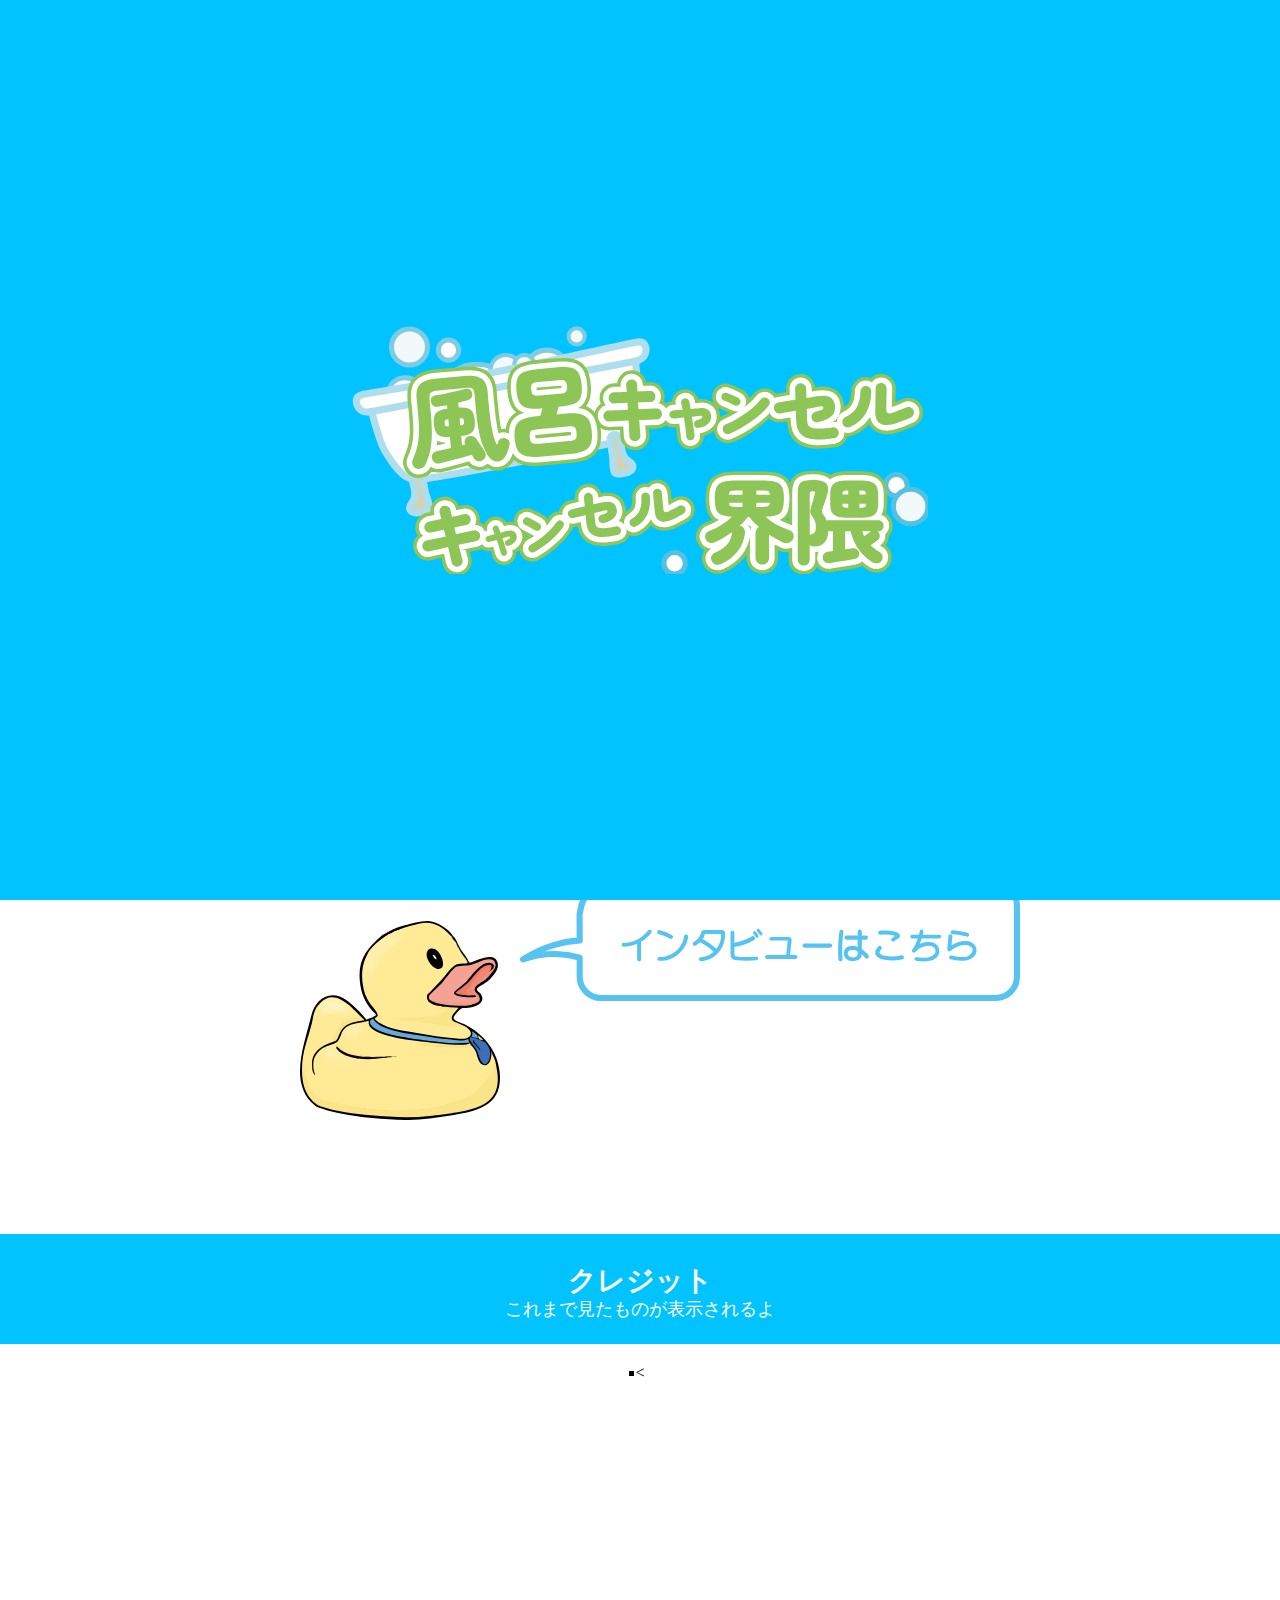
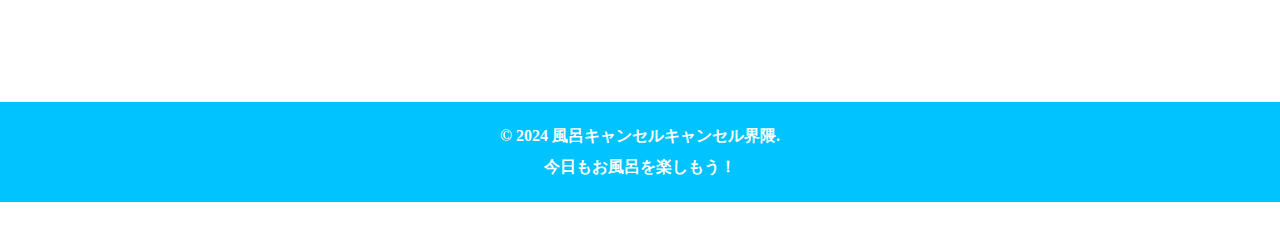
<file: GroupE/index.html>
<!DOCTYPE html>
<html lang="ja" xmlns:svg="http://www.w3.org/2000/svg">


<head>
    <meta charset="UTF-8">
    <meta name="viewport" content="width=device-width, initial-scale=1.0">
    
    <title>風呂キャンセルキャンセル界隈</title>
    <link rel="stylesheet" href="styles.css">
    <script src="script.js" defer></script>

</head>
<body>
    <!-- オープニング画面 -->
    <div id="opening-screen">
        <img src="img/SVG/logo.svg" alt="風呂キャンセルキャンセル界隈ロゴ" class="opening-logo">
    </div>
    
    <header id="head">
        <div class="info">
            <a src="">?</a>
        </div>
        <div class="some">
            <div class="direction">
                <h2>風呂キャンセルキャンセル界隈とは</h2>
                <p>風呂キャンセルキャンセル界隈…それは、風呂キャンセル、つまり休みの前の日や、とても疲れた日に、お風呂に入らず一日を終えてしまう行為をキャンセルする界隈のことである！
                    <br>サイトのルーレットを回すと、おすすめのお風呂グッズやお風呂上がりにぜひ飲んでほしい飲み物、食べて欲しいアイスなどが提示される。<br>今日のお風呂はどんなお楽しみを用意しようかな…と考えるうちに、あなたは一人前の風呂キャンセルキャンセル界隈となっているハズだ！まずは、お試しあれ。
                </p>
            </div>
        </div>
        <div class="header-title">
            <img src="img/SVG/logo.svg" alt="風呂キャンセルキャンセル界隈ロゴ">
        </div>
        <div class="top">
            <a href="#head">Top</a>
        </div>
    </header>
    <main></main>
        <div class="content">
            <div class="mainvisual">
                <img src="img/SVG/top.svg" alt="Main Visual">
                <div class="hukidasi">
                    <img src="img/SVG/hukidasi.svg" alt="Hukidasi">
                </div>
            </div>
            <div class="slot">
                <div class="box">
                    <div class="initial-text">？</div>
                    <ul class="list" style="display: none;">
                        <li><a href="https://example.com"><img src="img/SVG/ex1.1.svg" alt="リンク1.1">リンク 1.1</a></li>
                        <li><a href="https://example.com"><img src="img/SVG/ex1.2.svg" alt="リンク1.2">リンク 1.2</a></li>
                        <li><a href="https://example.com"><img src="img/SVG/ex1.3.svg" alt="リンク1.3">リンク 1.3</a></li>
                        <li><a href="https://example.com"><img src="img/SVG/ex1.4.svg" alt="リンク1.4">リンク 1.4</a></li>
                        <li><a href="https://example.com"><img src="img/SVG/ex1.5.svg" alt="リンク1.5">リンク 1.5</a></li>
                        <li><a href="https://example.com"><img src="img/SVG/ex1.6.svg" alt="リンク1.6">リンク 1.6</a></li>
                        <li><a href="https://example.com"><img src="img/SVG/ex1.7.svg" alt="リンク1.7">リンク 1.7</a></li>
                        <li><a href="https://example.com"><img src="img/SVG/ex1.8.svg" alt="リンク1.8">リンク 1.8</a></li>
                        <li><a href="https://example.com"><img src="img/SVG/ex1.9.svg" alt="リンク1.9">リンク 1.9</a></li>
                        <li><a href="https://example.com"><img src="img/SVG/ex1.10.svg" alt="リンク1.10">リンク 1.10</a></li>
                    </ul>
                </div>
                <div class="box">
                    <div class="initial-text">？</div>
                    <ul class="list" style="display: none;">
                        <li><a href="https://example.com"><img src="img/SVG/ex2.1.svg" alt="リンク2.1">リンク 2.1</a></li>
                        <li><a href="https://example.com"><img src="img/SVG/ex2.2.svg" alt="リンク2.2">リンク 2.2</a></li>
                        <li><a href="https://example.com"><img src="img/SVG/ex2.3.svg" alt="リンク2.3">リンク 2.3</a></li>
                        <li><a href="https://example.com"><img src="img/SVG/ex2.4.svg" alt="リンク2.4">リンク 2.4</a></li>
                        <li><a href="https://example.com"><img src="img/SVG/ex2.5.svg" alt="リンク2.5">リンク 2.5</a></li>
                        <li><a href="https://example.com"><img src="img/SVG/ex2.6.svg" alt="リンク2.6">リンク 2.6</a></li>
                        <li><a href="https://example.com"><img src="img/SVG/ex2.7.svg" alt="リンク2.7">リンク 2.7</a></li>
                        <li><a href="https://example.com"><img src="img/SVG/ex2.8.svg" alt="リンク2.8">リンク 2.8</a></li>
                        <li><a href="https://example.com"><img src="img/SVG/ex2.9.svg" alt="リンク2.9">リンク 2.9</a></li>
                        <li><a href="https://example.com"><img src="img/SVG/ex2.10.svg" alt="リンク2.10">リンク 2.10</a></li>
                    </ul>
                </div>
                <div class="box">
                    <div class="initial-text">？</div>
                    <ul class="list" style="display: none;">
                        <li><a href="https://example.com"><img src="img/SVG/ex3.1.svg" alt="リンク3.1">リンク 3.1</a></li>
                        <li><a href="https://example.com"><img src="img/SVG/ex3.2.svg" alt="リンク3.2">リンク 3.2</a></li>
                        <li><a href="https://example.com"><img src="img/SVG/ex3.3.svg" alt="リンク3.3">リンク 3.3</a></li>
                        <li><a href="https://example.com"><img src="img/SVG/ex3.4.svg" alt="リンク3.4">リンク 3.4</a></li>
                        <li><a href="https://example.com"><img src="img/SVG/ex3.5.svg" alt="リンク3.5">リンク 3.5</a></li>
                        <li><a href="https://example.com"><img src="img/SVG/ex3.6.svg" alt="リンク3.6">リンク 3.6</a></li>
                        <li><a href="https://example.com"><img src="img/SVG/ex3.7.svg" alt="リンク3.7">リンク 3.7</a></li>
                        <li><a href="https://example.com"><img src="img/SVG/ex3.8.svg" alt="リンク3.8">リンク 3.8</a></li>
                        <li><a href="https://example.com"><img src="img/SVG/ex3.9.svg" alt="リンク3.9">リンク 3.9</a></li>
                        <li><a href="https://example.com"><img src="img/SVG/ex3.10.svg" alt="リンク3.10">リンク 3.10</a></li>
                    </ul>
                </div>
            </div>
        </div>
        <button class="button" id="startButton">
            <p>start</p>
        </button>

        <div class="interview">
            <div class="img">
                <img src="img/SVG/dag.svg">
            </div>
            <a class="title" href="interview/index.html" onclick="sessionStorage.setItem('toInterview', 'true')">
                <img src="img/SVG/interview.svg" alt="Interview Title">
            </a>
        </div>

        <div class="credits">
            <div class="title">
                <h2>クレジット</h2>
                <p>これまで見たものが表示されるよ</p>
            </div>
            <div class="list">
                <
                    <li><a href="https://example.com"><img src="img/SVG/ex1.1.svg" alt="リンク1.1"></a></li>
                    <li><a href="https://example.com"><img src="img/SVG/ex1.2.svg" alt="リンク1.2"></a></li>
                    <li><a href="https://example.com"><img src="img/SVG/ex1.3.svg" alt="リンク1.3"></a></li>
                    <li><a href="https://example.com"><img src="img/SVG/ex1.4.svg" alt="リンク1.4"></a></li>
                    <li><a href="https://example.com"><img src="img/SVG/ex1.5.svg" alt="リンク1.5"></a></li>
                    <li><a href="https://example.com"><img src="img/SVG/ex1.6.svg" alt="リンク1.6"></a></li>
                    <li><a href="https://example.com"><img src="img/SVG/ex1.7.svg" alt="リンク1.7"></a></li>
                    <li><a href="https://example.com"><img src="img/SVG/ex1.8.svg" alt="リンク1.8"></a></li>
                    <li><a href="https://example.com"><img src="img/SVG/ex1.9.svg" alt="リンク1.9"></a></li>
                    <li><a href="https://example.com"><img src="img/SVG/ex1.10.svg" alt="リンク1.10"></a></li>
                    <li><a href="https://example.com"><img src="img/SVG/ex2.1.svg" alt="リンク2.1"></a></li>
                    <li><a href="https://example.com"><img src="img/SVG/ex2.2.svg" alt="リンク2.2"></a></li>
                    <li><a href="https://example.com"><img src="img/SVG/ex2.3.svg" alt="リンク2.3"></a></li>
                    <li><a href="https://example.com"><img src="img/SVG/ex2.4.svg" alt="リンク2.4"></a></li>
                    <li><a href="https://example.com"><img src="img/SVG/ex2.5.svg" alt="リンク2.5"></a></li>
                    <li><a href="https://example.com"><img src="img/SVG/ex2.6.svg" alt="リンク2.6"></a></li>
                    <li><a href="https://example.com"><img src="img/SVG/ex2.7.svg" alt="リンク2.7"></a></li>
                    <li><a href="https://example.com"><img src="img/SVG/ex2.8.svg" alt="リンク2.8"></a></li>
                    <li><a href="https://example.com"><img src="img/SVG/ex2.9.svg" alt="リンク2.9"></a></li>
                    <li><a href="https://example.com"><img src="img/SVG/ex2.10.svg" alt="リンク2.10"></a></li>
                    <li><a href="https://example.com"><img src="img/SVG/ex3.1.svg" alt="リンク3.1"></a></li>
                    <li><a href="https://example.com"><img src="img/SVG/ex3.2.svg" alt="リンク3.2"></a></li>
                    <li><a href="https://example.com"><img src="img/SVG/ex3.3.svg" alt="リンク3.3"></a></li>
                    <li><a href="https://example.com"><img src="img/SVG/ex3.4.svg" alt="リンク3.4"></a></li>
                    <li><a href="https://example.com"><img src="img/SVG/ex3.5.svg" alt="リンク3.5"></a></li>
                    <li><a href="https://example.com"><img src="img/SVG/ex3.6.svg" alt="リンク3.6"></a></li>
                    <li><a href="https://example.com"><img src="img/SVG/ex3.7.svg" alt="リンク3.7"></a></li>
                    <li><a href="https://example.com"><img src="img/SVG/ex3.8.svg" alt="リンク3.8"></a></li>
                    <li><a href="https://example.com"><img src="img/SVG/ex3.9.svg" alt="リンク3.9"></a></li>
                    <li><a href="https://example.com"><img src="img/SVG/ex3.10.svg" alt="リンク3.10"></a></li>
                </ul>
        </div>  
        <div class="ex-all">
            <div class="ex">
                <div class="main">
                    <div class="left">
                        <img src="img/SVG/ex1.1.svg" alt="Arrow Icon">
                    </div>
                    <div class="right">
                        <h3>ガリガリ君</h3>
                        <p>ポカポカの体が内から冷えていく感覚が最高。ガリガリと食べ進めるうちに、お風呂でぼんやりとした頭もシャキッとしてくるので、脳を目覚めさせたい時に特におすすめです。</p>
                    </div>
                </div>
            </div>
            <div class="ex">
                <div class="main">
                    <div class="left">
                        <img src="img/SVG/ex1.2.svg" alt="Arrow Icon">
                    </div>
                    <div class="right">
                        <h3>さっぱり入浴剤</h3>
                        <p>フルーツ系の香りがリラックスさせてくれます。さっぱりしているので、お風呂に浸かってものぼせにくいと思います。少し長めにお風呂に入れるかもしれません。</p>
                    </div>
                </div>
            </div>
            <div class="ex">
                <div class="main">
                    <div class="left">
                        <img src="img/SVG/ex1.3.svg" alt="Arrow Icon">
                    </div>
                    <div class="right">
                        <h3>緑茶</h3>
                        <p>コーヒーといった甘い飲み物とは、また違う美味しさがあります。茶葉の渋みが温まった体も心も沈めてくれます。リフレッシュに最高の一杯です。</p>
                    </div>
                </div>
            </div>
            <div class="ex">
                <div class="main">
                    <div class="left">
                        <img src="img/SVG/ex1.4.svg" alt="Arrow Icon">
                    </div>
                    <div class="right">
                        <h3>コーヒー牛乳</h3>
                        <p>お風呂あがりといえばまずこれ！冷えたコーヒー牛乳がホカホカの身体に染み渡ります。甘いものが好きな人には最高のひと時です。</p>
                    </div>
                </div>
            </div>
            <div class="ex">
                <div class="main">
                    <div class="left">
                        <img src="img/SVG/ex1.5.svg" alt="Arrow Icon">
                    </div>
                    <div class="right">
                        <h3>柑橘系(みかんなど)入浴剤</h3>
                        <p>ぽかぽかと体をじっくりと温めてくれます。柑橘系の香りが湯船に浸かっている時にリラックスさせてくれます。短時間で入る時も温まるので、時間がない人におすすめかもしれません。</p>
                    </div>
                </div>
            </div>
            <div class="ex">
                <div class="main">
                    <div class="left">
                        <img src="img/SVG/ex1.6.svg" alt="Arrow Icon">
                    </div>
                    <div class="right">
                        <h3>ヘアーターバン</h3>
                        <p>髪を乾かすことが面倒でお風呂に入るのが億劫な方も多いのではないでしょうか。そんな方には吸水タイプのヘアターバンがおすすめ！ターバンを巻いて放置した後で髪を乾かすだけで大きく時間が短縮できます。</p>
                    </div>
                </div>
            </div>
            <div class="ex">
                <div class="main">
                    <div class="left">
                        <img src="img/SVG/ex1.7.svg" alt="Arrow Icon">
                    </div>
                    <div class="right">
                        <h3>スポーツドリンク</h3>
                        <p>お風呂で汗をたくさんかいた後には水分補給が大事！飲むと体に水分が行き渡っていきます。特に夏は自分も知らない間に熱中症になっていることが大半なので、こまめな熱中症予防になります。お風呂上がりにのぼせやすい方にはぴったりです。</p>
                    </div>
                </div>
            </div>
            <div class="ex">
                <div class="main">
                    <div class="left">
                        <img src="img/SVG/ex1.8.svg" alt="Arrow Icon">
                    </div>
                    <div class="right">
                        <h3>外気浴</h3>
                        <p>お風呂のあと外気浴は最高です。お風呂で温まった体が、風によって冷めていく心地よさは格別。「ととのったー」を実感できます。夏の時期は都会は暑いので、避暑地に行って体験してみるのがいいでしょう。</p>
                    </div>  
                </div>
            </div>
            <div class="ex"> 
                <div class="main">     
                    <div class="left">
                        <img src="img/SVG/ex1.9.svg" alt="Arrow Icon">
                    </div> 
                    <div class="right">
                        <h3>アイマスク</h3>
                        <p>タオルを一枚お湯につけ、絞って目元に乗せるだけで、じんわりと温めてくれる簡単なアイマスクです！目の疲れを取りたい時に重宝します。</p>
                    </div> 
                </div>
            </div>
            <div class="ex">
                <div class="main">
                    <div class="left">
                        <img src="img/SVG/ex1.10.svg" alt="Arrow Icon">
                    </div>
                    <div class="right">
                        <h3>筋トレ</h3>
                        <p>軽く筋トレをすると、体がぽかぽかして血行が良くなります。ちょっと汗をかけば「早く風呂に入りたい！」という気分が高まり、風呂タイムの幸福度も格段にアップ。短時間でもOKで、風呂がご褒美タイムになります。</p>
                    </div>
                </div>
            </div>
            <div class="ex">
                <div class="main">
                    <div class="left">
                        <img src="img/SVG/ex2.1.svg" alt="Arrow Icon">
                    </div>
                    <div class="right">
                        <h3>ストレッチ</h3>
                        <p>温まった体は筋肉がほぐれて伸ばしやすく、ストレッチに最適。深呼吸とともに体をゆっくり伸ばせば、1日の疲れがじわ〜っと抜けていきます。明日の自分がもっと軽やかに。寝つきも良くなり朝の目覚めもスッキリします。</p>
                    </div>
                </div>
            </div>
            <div class="ex">
                <div class="main">
                    <div class="left">
                        <img src="img/SVG/ex2.2.svg" alt="Arrow Icon">
                    </div>
                    <div class="right">
                        <h3>コロナビール</h3>
                        <p>ライムを絞ると、まるで南国のビーチにいる気分！ 爽快な口当たりは、一日の疲れを吹き飛ばし、心身ともにリフレッシュさせてくれます。</p>
                    
                    </div>
                </div>
            </div>
            <div class="ex">
                <div class="main">
                    <div class="left">
                        <img src="img/SVG/ex2.3.svg" alt="Arrow Icon">
                    </div>
                    <div class="right">
                        <h3>炭酸シャンプー</h3>
                        <p>頭皮の毛穴がシュワシュワと活性化する感覚が非常に心地良い！ スッキリとした洗い上がりで、頭も心もリフレッシュし、気分まで爽快になりました。</p>
                    </div>
                </div>
            </div>
           
            <div class="ex">
                <div class="main">
                    <div class="left">
                        <img src="img/SVG/ex2.4.svg" alt="Arrow Icon">
                    </div>
                    <div class="right">
                        <h3>贅沢搾りピーチ味</h3>
                        <p>お風呂で火照った体に、フルーティーなピーチの香りとやさしいアルコールがしみ渡ります。風呂上がりのご褒美ドリンクは、自分だけのリラックスタイムの象徴。最高の一日を締めくくる一杯にどうでしょうか。</p>
                    </div>
                </div>
            </div>
            <div class="ex">
                <div class="main">
                    <div class="left">
                        <img src="img/SVG/ex2.5.svg" alt="Arrow Icon">
                    </div>
                    <div class="right">
                        <h3>ジャンボモナカ</h3>
                        <p>パリッと香ばしいモナカの中に濃厚バニラアイスと板チョコが絶妙なバランス。温まった体に、アイスの冷たさが染みわたります。他の人と分けて食べられるのもジャンボモナカのいいところです。</p>
                    </div>
                </div>
            </div>
            <div class="ex">
                <div class="main">
                    <div class="left">
                        <img src="img/SVG/ex2.6.svg" alt="Arrow Icon">
                    </div>
                    <div class="right">
                        <h3>チョコパイ</h3>
                        <p>湯上がりのふわふわ気分にふわっと香るチョコとやわらかなクリーム。疲れた心にじんわり染みる甘さがまるで全身を包み込みます。一日頑張った自分へ「よくやったね」と褒めたくなるおいしさ。冷蔵庫で冷やしておくのがおすすめです。</p>
                    </div>
                </div>
            </div>
            <div class="ex">
                <div class="main">
                    <div class="left">
                        <img src="img/SVG/ex2.7.svg" alt="Arrow Icon">
                    </div>
                    <div class="right">
                        <h3>クーリッシュ</h3>
                        <p>バニラの豊かさとクーリッシュの氷感がお風呂上がりの脳をシャキッとさせてくれて、一日の締めくくりにちょうどいいご褒美です！スプーンなどを使わず、そのまま吸うだけで食べられるのも疲れた人にはありがたいところです！</p>
                    </div>
                </div>
            </div>
            <div class="ex">
                <div class="main">
                    <div class="left">
                        <img src="img/SVG/ex2.8.svg" alt="Arrow Icon">
                    </div>
                    <div class="right">
                        <h3>ランニング</h3>
                        <p>ランニングで体が温まり、その後の入浴で血行が促進され、疲労回復やリラックス効果が高まります。深部体温の上昇と下降により、睡眠の質向上も期待できます。</p>
                    </div>
                </div>
            </div>
            <div class="ex">
                <div class="main">
                    <div class="left">
                        <img src="img/SVG/ex2.9.svg" alt="Arrow Icon">
                    </div>
                    <div class="right">
                        <h3>マッサージ</h3>
                        <p>お風呂でよく温まった体をほぐしていきます。一日の体の疲れをここでよくとることで翌日のコンディションはバッチリ！簡単に足をほぐすだけでも効果抜群です。</p>
                    </div>
                </div>
            </div>
            <div class="ex">
                <div class="main">
                    <div class="left">
                        <img src="img/SVG/ex2.10.svg" alt="Arrow Icon">
                    </div>
                    <div class="right">
                        <h3>ほろよい</h3>
                        <p>やさしい甘さと、ほんのりと心地よい酔い心地。今日の締めくくりにぴったりの軽やかなアルコール度数で、心身ともにリラックスでき、穏やかな気分になれました。</p>
                    </div>
                </div>
            </div>
            <div class="ex">
                <div class="main">
                    <div class="left">
                        <img src="img/SVG/ex3.1.svg" alt="Arrow Icon">
                    </div>
                    <div class="right">
                        <h3>アサヒスーパードライ</h3>
                        <p>冴えわたるキレと喉を駆け抜ける辛口の刺激が特徴。仕事終わりのシャワー上がりに飲むと、最高の爽快感で気分をシャープに切り替えられました。</p>
                    </div>
                </div>
            </div>
            <div class="ex">
                <div class="main">
                    <div class="left">
                        <img src="img/SVG/ex3.2.svg" alt="Arrow Icon">
                    </div>
                    <div class="right">
                        <h3>コーラ</h3>
                        <p>温まった体に、キンキンに冷えた炭酸が喉を駆け抜ける瞬間はまさに至福。爽快感が一気に広がっていきます。今日は、これを楽しみに風呂に向かわずにはいられないはずです。</p>
                    </div>
                </div>
            </div>
            <div class="ex">
                <div class="main">
                    <div class="left">
                        <img src="img/SVG/ex3.3.svg" alt="Arrow Icon">
                    </div>
                    <div class="right">
                        <h3>頭皮マッサージ</h3>
                        <p>シャンプー前に数分の頭皮マッサージ。血行が良くなり、目の疲れや肩こりもすっきりします。リラックス効果はもちろん、髪にもやさしい一石二鳥のルーティン。毎日の風呂が美容タイムになり、深い睡眠にも繋がります。</p>
                    </div>
                </div>
            </div>
            <div class="ex">
                <div class="main">
                    <div class="left">
                        <img src="img/SVG/ex3.4.svg" alt="Arrow Icon">
                    </div>
                    <div class="right">
                        <h3>金麦</h3>
                        <p>豊かな香りと深いコクが魅力です。ゆったりとくつろぎたい夜にぴったりの味わいで、心安らぐ贅沢な時間を過ごし、一日の終わりに穏やかな満足感を得られました。</p>
                    </div>
                </div>
            </div>
            <div class="ex">
                <div class="main">
                    <div class="left">
                        <img src="img/SVG/ex3.5.svg" alt="Arrow Icon">
                    </div>
                    <div class="right">
                        <h3>PARM</h3>
                        <p>なめらかな口どけのアイスクリームは、温まった体にひんやりと染み渡り、至福のデザートタイムを演出。クールダウンに最適な、とろける甘さでした。</p>
                    </div>
                </div>
            </div>
            <div class="ex">
                <div class="main">
                    <div class="left">
                        <img src="img/SVG/ex3.6.svg" alt="Arrow Icon">
                    </div>
                    <div class="right">
                        <h3>ゆるっと頭皮マッサージ</h3>
                        <p>そもそも道具を用意するのがめんどくさい、そんなあなたにおすすめな頭皮マッサージです！
                            手先で頭を揉み込むことで血行などの流れを良くしてスッキリできます！</p>
                    </div>
                </div>
            </div>
            <div class="ex">
                <div class="main">
                    <div class="left">
                        <img src="img/SVG/ex3.7.svg" alt="Arrow Icon">
                    </div>
                    <div class="right">
                        <h3>果実ゼリー</h3>
                        <p>お風呂上がりには果物が定番ですが、果物ゼリーもオススメです！
                            冷えたプルプルのゼリーとジューシーな果物はお風呂上がりの爽やかな気持ちとよくマッチして明るい気分にさせてくれる、いいご褒美です♪</p>
                    </div>
                </div>
            </div>
            <div class="ex">
                <div class="main">
                    <div class="left">
                        <img src="img/SVG/ex3.8.svg" alt="Arrow Icon">
                    </div>
                    <div class="right">
                        <h3>LUSH バスボム</h3>
                        <p>お風呂タイムでの自分へのご褒美といえばLUSH！
                            今回使用したバスボムは発汗作用促進のものでまさにお風呂時間を特別にしてくれたものでした。
                            森にいるような感覚を覚える爽やかな香りで、入浴後も爽やかな香りが続いていました♪</p>
                    </div>
                </div>
            </div>
            <div class="ex">
                <div class="main">
                    <div class="left">
                        <img src="img/SVG/ex3.9.svg" alt="Arrow Icon">
                    </div>
                    <div class="right">
                        <h3>シャンプーブラシ</h3>
                        <p>
                            ヘッドマッサージをしながら、頭皮をほぐして頭を洗うきもちよさ！湯船の中でのマッサージにも向いています。</p>
                    </div>
                </div>
            </div>
            <div class="ex">
                <div class="main">
                    <div class="left">
                        <img src="img/SVG/ex3.10.svg" alt="Arrow Icon">
                    </div>
                    <div class="right">
                        <h3>泡風呂入浴剤</h3>
                        <p>
                            泡にまみれて、湯船に浸かってみるのはいかかでしょう？
                            泡を手にすくって吹いてみたり、泡のぎりぎりまで湯船に浸かって泡だらけになってみたり…普段とは少し違うお風呂の楽しみ方ができます！</p>
                    </div>
                </div>
            </div>
        </div>
    </main>
    
    <footer>
        <div class="footer">
            <div class="text">
                <p>&copy; 2024 風呂キャンセルキャンセル界隈. </p>
                <p>今日もお風呂を楽しもう！</p>
            </div>
        </div>
    </footer>
</body>
</html>
</file>
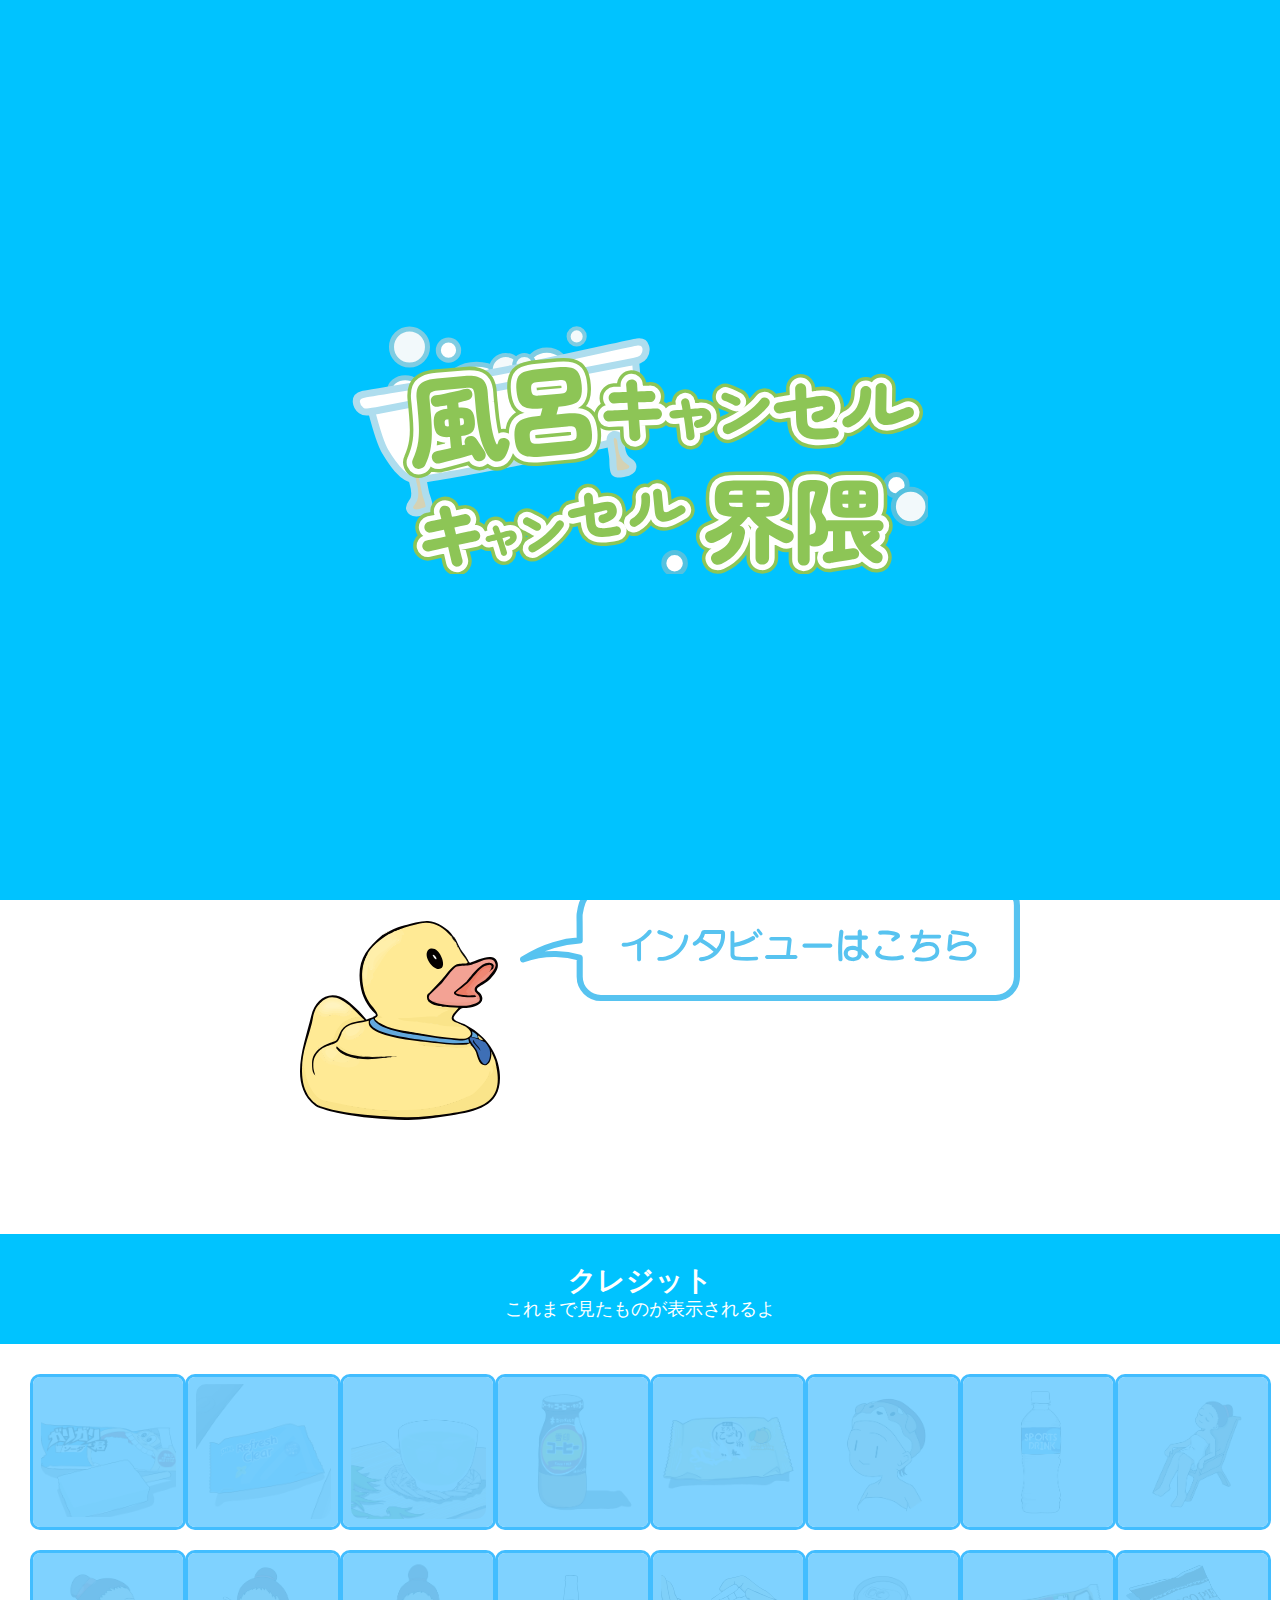
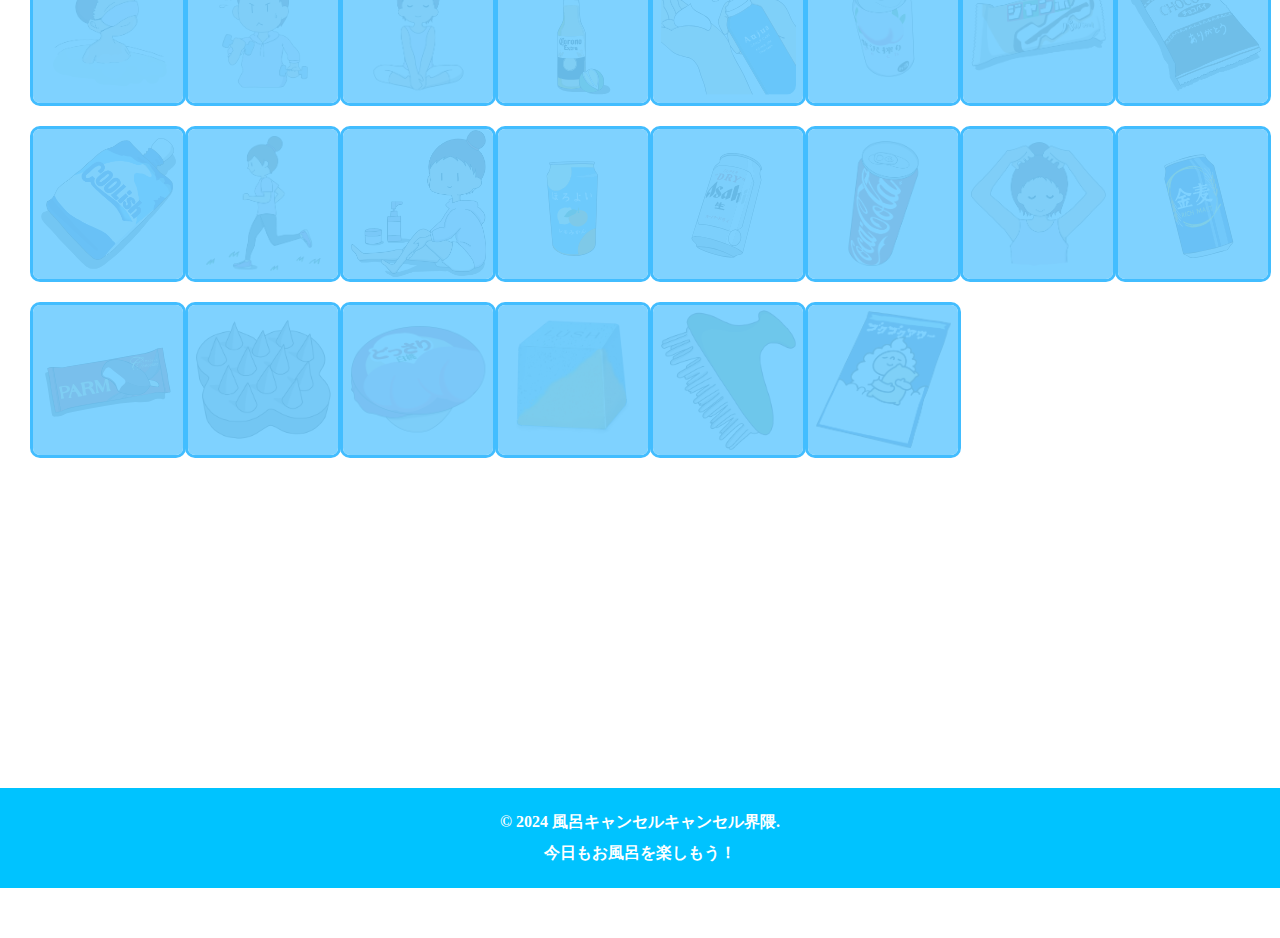
<file: docs/GroupE/index.html>
<!DOCTYPE html>
<html lang="ja" xmlns:svg="http://www.w3.org/2000/svg">


<head>
    <meta charset="UTF-8">
    <meta name="viewport" content="width=device-width, initial-scale=1.0">
    
    <title>風呂キャンセルキャンセル界隈</title>
    <link rel="stylesheet" href="styles.css">
    <script src="script.js" defer></script>

</head>
<body>
    <!-- オープニング画面 -->
    <div id="opening-screen">
        <img src="img/SVG/logo.svg" alt="風呂キャンセルキャンセル界隈ロゴ" class="opening-logo">
    </div>
    
    <header id="head">
        <div class="info">
            <a src="">?</a>
        </div>
        <div class="some">
            <div class="direction">
                <h2>風呂キャンセルキャンセル界隈とは</h2>
                <p>風呂キャンセルキャンセル界隈…それは、風呂キャンセル、つまり休みの前の日や、とても疲れた日に、お風呂に入らず一日を終えてしまう行為をキャンセルする界隈のことである！
                    <br>サイトのルーレットを回すと、おすすめのお風呂グッズやお風呂上がりにぜひ飲んでほしい飲み物、食べて欲しいアイスなどが提示される。<br>今日のお風呂はどんなお楽しみを用意しようかな…と考えるうちに、あなたは一人前の風呂キャンセルキャンセル界隈となっているハズだ！まずは、お試しあれ。
                </p>
            </div>
        </div>
        <div class="header-title">
            <img src="img/SVG/logo.svg" alt="風呂キャンセルキャンセル界隈ロゴ">
        </div>
        <div class="top">
            <a href="#head">Top</a>
        </div>
    </header>
    <main></main>
        <div class="content">
            <div class="mainvisual">
                <img src="../img/SVG/top.svg" alt="Main Visual">
                <div class="hukidasi">
                    <img src="../img/SVG/hukidasi.svg" alt="Hukidasi">
                </div>
            </div>
            <div class="slot">
                <div class="box">
                    <div class="initial-text">？</div>
                    <ul class="list" style="display: none;">
                        <li><a href="https://example.com"><img src="../img/SVG/ex1.1.svg" alt="リンク1.1">リンク 1.1</a></li>
                        <li><a href="https://example.com"><img src="../img/SVG/ex1.2.svg" alt="リンク1.2">リンク 1.2</a></li>
                        <li><a href="https://example.com"><img src="../img/SVG/ex1.3.svg" alt="リンク1.3">リンク 1.3</a></li>
                        <li><a href="https://example.com"><img src="../img/SVG/ex1.4.svg" alt="リンク1.4">リンク 1.4</a></li>
                        <li><a href="https://example.com"><img src="../img/SVG/ex1.5.svg" alt="リンク1.5">リンク 1.5</a></li>
                        <li><a href="https://example.com"><img src="../img/SVG/ex1.6.svg" alt="リンク1.6">リンク 1.6</a></li>
                        <li><a href="https://example.com"><img src="../img/SVG/ex1.7.svg" alt="リンク1.7">リンク 1.7</a></li>
                        <li><a href="https://example.com"><img src="../img/SVG/ex1.8.svg" alt="リンク1.8">リンク 1.8</a></li>
                        <li><a href="https://example.com"><img src="../img/SVG/ex1.9.svg" alt="リンク1.9">リンク 1.9</a></li>
                        <li><a href="https://example.com"><img src="../img/SVG/ex1.10.svg" alt="リンク1.10">リンク 1.10</a></li>
                    </ul>
                </div>
                <div class="box">
                    <div class="initial-text">？</div>
                    <ul class="list" style="display: none;">
                        <li><a href="https://example.com"><img src="../img/SVG/ex2.1.svg" alt="リンク2.1">リンク 2.1</a></li>
                        <li><a href="https://example.com"><img src="../img/SVG/ex2.2.svg" alt="リンク2.2">リンク 2.2</a></li>
                        <li><a href="https://example.com"><img src="../img/SVG/ex2.3.svg" alt="リンク2.3">リンク 2.3</a></li>
                        <li><a href="https://example.com"><img src="../img/SVG/ex2.4.svg" alt="リンク2.4">リンク 2.4</a></li>
                        <li><a href="https://example.com"><img src="../img/SVG/ex2.5.svg" alt="リンク2.5">リンク 2.5</a></li>
                        <li><a href="https://example.com"><img src="../img/SVG/ex2.6.svg" alt="リンク2.6">リンク 2.6</a></li>
                        <li><a href="https://example.com"><img src="../img/SVG/ex2.7.svg" alt="リンク2.7">リンク 2.7</a></li>
                        <li><a href="https://example.com"><img src="../img/SVG/ex2.8.svg" alt="リンク2.8">リンク 2.8</a></li>
                        <li><a href="https://example.com"><img src="../img/SVG/ex2.9.svg" alt="リンク2.9">リンク 2.9</a></li>
                        <li><a href="https://example.com"><img src="../img/SVG/ex2.10.svg" alt="リンク2.10">リンク 2.10</a></li>
                    </ul>
                </div>
                <div class="box">
                    <div class="initial-text">？</div>
                    <ul class="list" style="display: none;">
                        <li><a href="https://example.com"><img src="../img/SVG/ex3.1.svg" alt="リンク3.1">リンク 3.1</a></li>
                        <li><a href="https://example.com"><img src="../img/SVG/ex3.2.svg" alt="リンク3.2">リンク 3.2</a></li>
                        <li><a href="https://example.com"><img src="../img/SVG/ex3.3.svg" alt="リンク3.3">リンク 3.3</a></li>
                        <li><a href="https://example.com"><img src="../img/SVG/ex3.4.svg" alt="リンク3.4">リンク 3.4</a></li>
                        <li><a href="https://example.com"><img src="../img/SVG/ex3.5.svg" alt="リンク3.5">リンク 3.5</a></li>
                        <li><a href="https://example.com"><img src="../img/SVG/ex3.6.svg" alt="リンク3.6">リンク 3.6</a></li>
                        <li><a href="https://example.com"><img src="../img/SVG/ex3.7.svg" alt="リンク3.7">リンク 3.7</a></li>
                        <li><a href="https://example.com"><img src="../img/SVG/ex3.8.svg" alt="リンク3.8">リンク 3.8</a></li>
                        <li><a href="https://example.com"><img src="../img/SVG/ex3.9.svg" alt="リンク3.9">リンク 3.9</a></li>
                        <li><a href="https://example.com"><img src="../img/SVG/ex3.10.svg" alt="リンク3.10">リンク 3.10</a></li>
                    </ul>
                </div>
            </div>
        </div>
        <button class="button" id="startButton">
            <p>start</p>
        </button>

        <div class="interview">
            <div class="img">
                <img src="../img/SVG/dag.svg">
            </div>
            <a class="title" href="../interview/index.html" onclick="sessionStorage.setItem('toInterview', 'true')">
                <img src="../img/SVG/interview.svg" alt="Interview Title">
            </a>
        </div>

        <div class="credits">
            <div class="title">
                <h2>クレジット</h2>
                <p>これまで見たものが表示されるよ</p>
            </div>
            <div class="list">
                <ul>
                    <li><a href="https://example.com"><img src="../img/SVG/ex1.1.svg" alt="リンク1.1"></a></li>
                    <li><a href="https://example.com"><img src="../img/SVG/ex1.2.svg" alt="リンク1.2"></a></li>
                    <li><a href="https://example.com"><img src="../img/SVG/ex1.3.svg" alt="リンク1.3"></a></li>
                    <li><a href="https://example.com"><img src="../img/SVG/ex1.4.svg" alt="リンク1.4"></a></li>
                    <li><a href="https://example.com"><img src="../img/SVG/ex1.5.svg" alt="リンク1.5"></a></li>
                    <li><a href="https://example.com"><img src="../img/SVG/ex1.6.svg" alt="リンク1.6"></a></li>
                    <li><a href="https://example.com"><img src="../img/SVG/ex1.7.svg" alt="リンク1.7"></a></li>
                    <li><a href="https://example.com"><img src="../img/SVG/ex1.8.svg" alt="リンク1.8"></a></li>
                    <li><a href="https://example.com"><img src="../img/SVG/ex1.9.svg" alt="リンク1.9"></a></li>
                    <li><a href="https://example.com"><img src="../img/SVG/ex1.10.svg" alt="リンク1.10"></a></li>
                    <li><a href="https://example.com"><img src="../img/SVG/ex2.1.svg" alt="リンク2.1"></a></li>
                    <li><a href="https://example.com"><img src="../img/SVG/ex2.2.svg" alt="リンク2.2"></a></li>
                    <li><a href="https://example.com"><img src="../img/SVG/ex2.3.svg" alt="リンク2.3"></a></li>
                    <li><a href="https://example.com"><img src="../img/SVG/ex2.4.svg" alt="リンク2.4"></a></li>
                    <li><a href="https://example.com"><img src="../img/SVG/ex2.5.svg" alt="リンク2.5"></a></li>
                    <li><a href="https://example.com"><img src="../img/SVG/ex2.6.svg" alt="リンク2.6"></a></li>
                    <li><a href="https://example.com"><img src="../img/SVG/ex2.7.svg" alt="リンク2.7"></a></li>
                    <li><a href="https://example.com"><img src="../img/SVG/ex2.8.svg" alt="リンク2.8"></a></li>
                    <li><a href="https://example.com"><img src="../img/SVG/ex2.9.svg" alt="リンク2.9"></a></li>
                    <li><a href="https://example.com"><img src="../img/SVG/ex2.10.svg" alt="リンク2.10"></a></li>
                    <li><a href="https://example.com"><img src="../img/SVG/ex3.1.svg" alt="リンク3.1"></a></li>
                    <li><a href="https://example.com"><img src="../img/SVG/ex3.2.svg" alt="リンク3.2"></a></li>
                    <li><a href="https://example.com"><img src="../img/SVG/ex3.3.svg" alt="リンク3.3"></a></li>
                    <li><a href="https://example.com"><img src="../img/SVG/ex3.4.svg" alt="リンク3.4"></a></li>
                    <li><a href="https://example.com"><img src="../img/SVG/ex3.5.svg" alt="リンク3.5"></a></li>
                    <li><a href="https://example.com"><img src="../img/SVG/ex3.6.svg" alt="リンク3.6"></a></li>
                    <li><a href="https://example.com"><img src="../img/SVG/ex3.7.svg" alt="リンク3.7"></a></li>
                    <li><a href="https://example.com"><img src="../img/SVG/ex3.8.svg" alt="リンク3.8"></a></li>
                    <li><a href="https://example.com"><img src="../img/SVG/ex3.9.svg" alt="リンク3.9"></a></li>
                    <li><a href="https://example.com"><img src="../img/SVG/ex3.10.svg" alt="リンク3.10"></a></li>
                </ul>
        </div>  
        <div class="ex-all">
            <div class="ex">
                <div class="main">
                    <div class="left">
                        <img src="../img/SVG/ex1.1.svg" alt="Arrow Icon">
                    </div>
                    <div class="right">
                        <h3>ガリガリ君</h3>
                        <p>ポカポカの体が内から冷えていく感覚が最高。ガリガリと食べ進めるうちに、お風呂でぼんやりとした頭もシャキッとしてくるので、脳を目覚めさせたい時に特におすすめです。</p>
                    </div>
                </div>
            </div>
            <div class="ex">
                <div class="main">
                    <div class="left">
                        <img src="../img/SVG/ex1.2.svg" alt="Arrow Icon">
                    </div>
                    <div class="right">
                        <h3>さっぱり入浴剤</h3>
                        <p>フルーツ系の香りがリラックスさせてくれます。さっぱりしているので、お風呂に浸かってものぼせにくいと思います。少し長めにお風呂に入れるかもしれません。</p>
                    </div>
                </div>
            </div>
            <div class="ex">
                <div class="main">
                    <div class="left">
                        <img src="../img/SVG/ex1.3.svg" alt="Arrow Icon">
                    </div>
                    <div class="right">
                        <h3>緑茶</h3>
                        <p>コーヒーといった甘い飲み物とは、また違う美味しさがあります。茶葉の渋みが温まった体も心も沈めてくれます。リフレッシュに最高の一杯です。</p>
                    </div>
                </div>
            </div>
            <div class="ex">
                <div class="main">
                    <div class="left">
                        <img src="../img/SVG/ex1.4.svg" alt="Arrow Icon">
                    </div>
                    <div class="right">
                        <h3>コーヒー牛乳</h3>
                        <p>お風呂あがりといえばまずこれ！冷えたコーヒー牛乳がホカホカの身体に染み渡ります。甘いものが好きな人には最高のひと時です。</p>
                    </div>
                </div>
            </div>
            <div class="ex">
                <div class="main">
                    <div class="left">
                        <img src="../img/SVG/ex1.5.svg" alt="Arrow Icon">
                    </div>
                    <div class="right">
                        <h3>柑橘系(みかんなど)入浴剤</h3>
                        <p>ぽかぽかと体をじっくりと温めてくれます。柑橘系の香りが湯船に浸かっている時にリラックスさせてくれます。短時間で入る時も温まるので、時間がない人におすすめかもしれません。</p>
                    </div>
                </div>
            </div>
            <div class="ex">
                <div class="main">
                    <div class="left">
                        <img src="../img/SVG/ex1.6.svg" alt="Arrow Icon">
                    </div>
                    <div class="right">
                        <h3>ヘアーターバン</h3>
                        <p>髪を乾かすことが面倒でお風呂に入るのが億劫な方も多いのではないでしょうか。そんな方には吸水タイプのヘアターバンがおすすめ！ターバンを巻いて放置した後で髪を乾かすだけで大きく時間が短縮できます。</p>
                    </div>
                </div>
            </div>
            <div class="ex">
                <div class="main">
                    <div class="left">
                        <img src="../img/SVG/ex1.7.svg" alt="Arrow Icon">
                    </div>
                    <div class="right">
                        <h3>スポーツドリンク</h3>
                        <p>お風呂で汗をたくさんかいた後には水分補給が大事！飲むと体に水分が行き渡っていきます。特に夏は自分も知らない間に熱中症になっていることが大半なので、こまめな熱中症予防になります。お風呂上がりにのぼせやすい方にはぴったりです。</p>
                    </div>
                </div>
            </div>
            <div class="ex">
                <div class="main">
                    <div class="left">
                        <img src="../img/SVG/ex1.8.svg" alt="Arrow Icon">
                    </div>
                    <div class="right">
                        <h3>外気浴</h3>
                        <p>お風呂のあと外気浴は最高です。お風呂で温まった体が、風によって冷めていく心地よさは格別。「ととのったー」を実感できます。夏の時期は都会は暑いので、避暑地に行って体験してみるのがいいでしょう。</p>
                    </div>  
                </div>
            </div>
            <div class="ex"> 
                <div class="main">     
                    <div class="left">
                        <img src="../img/SVG/ex1.9.svg" alt="Arrow Icon">
                    </div> 
                    <div class="right">
                        <h3>アイマスク</h3>
                        <p>タオルを一枚お湯につけ、絞って目元に乗せるだけで、じんわりと温めてくれる簡単なアイマスクです！目の疲れを取りたい時に重宝します。</p>
                    </div> 
                </div>
            </div>
            <div class="ex">
                <div class="main">
                    <div class="left">
                        <img src="../img/SVG/ex1.10.svg" alt="Arrow Icon">
                    </div>
                    <div class="right">
                        <h3>筋トレ</h3>
                        <p>軽く筋トレをすると、体がぽかぽかして血行が良くなります。ちょっと汗をかけば「早く風呂に入りたい！」という気分が高まり、風呂タイムの幸福度も格段にアップ。短時間でもOKで、風呂がご褒美タイムになります。</p>
                    </div>
                </div>
            </div>
            <div class="ex">
                <div class="main">
                    <div class="left">
                        <img src="../img/SVG/ex2.1.svg" alt="Arrow Icon">
                    </div>
                    <div class="right">
                        <h3>ストレッチ</h3>
                        <p>温まった体は筋肉がほぐれて伸ばしやすく、ストレッチに最適。深呼吸とともに体をゆっくり伸ばせば、1日の疲れがじわ〜っと抜けていきます。明日の自分がもっと軽やかに。寝つきも良くなり朝の目覚めもスッキリします。</p>
                    </div>
                </div>
            </div>
            <div class="ex">
                <div class="main">
                    <div class="left">
                        <img src="../img/SVG/ex2.2.svg" alt="Arrow Icon">
                    </div>
                    <div class="right">
                        <h3>コロナビール</h3>
                        <p>ライムを絞ると、まるで南国のビーチにいる気分！ 爽快な口当たりは、一日の疲れを吹き飛ばし、心身ともにリフレッシュさせてくれます。</p>
                    
                    </div>
                </div>
            </div>
            <div class="ex">
                <div class="main">
                    <div class="left">
                        <img src="../img/SVG/ex2.3.svg" alt="Arrow Icon">
                    </div>
                    <div class="right">
                        <h3>炭酸シャンプー</h3>
                        <p>頭皮の毛穴がシュワシュワと活性化する感覚が非常に心地良い！ スッキリとした洗い上がりで、頭も心もリフレッシュし、気分まで爽快になりました。</p>
                    </div>
                </div>
            </div>
           
            <div class="ex">
                <div class="main">
                    <div class="left">
                        <img src="../img/SVG/ex2.4.svg" alt="Arrow Icon">
                    </div>
                    <div class="right">
                        <h3>贅沢搾りピーチ味</h3>
                        <p>お風呂で火照った体に、フルーティーなピーチの香りとやさしいアルコールがしみ渡ります。風呂上がりのご褒美ドリンクは、自分だけのリラックスタイムの象徴。最高の一日を締めくくる一杯にどうでしょうか。</p>
                    </div>
                </div>
            </div>
            <div class="ex">
                <div class="main">
                    <div class="left">
                        <img src="../img/SVG/ex2.5.svg" alt="Arrow Icon">
                    </div>
                    <div class="right">
                        <h3>ジャンボモナカ</h3>
                        <p>パリッと香ばしいモナカの中に濃厚バニラアイスと板チョコが絶妙なバランス。温まった体に、アイスの冷たさが染みわたります。他の人と分けて食べられるのもジャンボモナカのいいところです。</p>
                    </div>
                </div>
            </div>
            <div class="ex">
                <div class="main">
                    <div class="left">
                        <img src="../img/SVG/ex2.6.svg" alt="Arrow Icon">
                    </div>
                    <div class="right">
                        <h3>チョコパイ</h3>
                        <p>湯上がりのふわふわ気分にふわっと香るチョコとやわらかなクリーム。疲れた心にじんわり染みる甘さがまるで全身を包み込みます。一日頑張った自分へ「よくやったね」と褒めたくなるおいしさ。冷蔵庫で冷やしておくのがおすすめです。</p>
                    </div>
                </div>
            </div>
            <div class="ex">
                <div class="main">
                    <div class="left">
                        <img src="../img/SVG/ex2.7.svg" alt="Arrow Icon">
                    </div>
                    <div class="right">
                        <h3>クーリッシュ</h3>
                        <p>バニラの豊かさとクーリッシュの氷感がお風呂上がりの脳をシャキッとさせてくれて、一日の締めくくりにちょうどいいご褒美です！スプーンなどを使わず、そのまま吸うだけで食べられるのも疲れた人にはありがたいところです！</p>
                    </div>
                </div>
            </div>
            <div class="ex">
                <div class="main">
                    <div class="left">
                        <img src="../img/SVG/ex2.8.svg" alt="Arrow Icon">
                    </div>
                    <div class="right">
                        <h3>ランニング</h3>
                        <p>ランニングで体が温まり、その後の入浴で血行が促進され、疲労回復やリラックス効果が高まります。深部体温の上昇と下降により、睡眠の質向上も期待できます。</p>
                    </div>
                </div>
            </div>
            <div class="ex">
                <div class="main">
                    <div class="left">
                        <img src="../img/SVG/ex2.9.svg" alt="Arrow Icon">
                    </div>
                    <div class="right">
                        <h3>マッサージ</h3>
                        <p>お風呂でよく温まった体をほぐしていきます。一日の体の疲れをここでよくとることで翌日のコンディションはバッチリ！簡単に足をほぐすだけでも効果抜群です。</p>
                    </div>
                </div>
            </div>
            <div class="ex">
                <div class="main">
                    <div class="left">
                        <img src="../img/SVG/ex2.10.svg" alt="Arrow Icon">
                    </div>
                    <div class="right">
                        <h3>ほろよい</h3>
                        <p>やさしい甘さと、ほんのりと心地よい酔い心地。今日の締めくくりにぴったりの軽やかなアルコール度数で、心身ともにリラックスでき、穏やかな気分になれました。</p>
                    </div>
                </div>
            </div>
            <div class="ex">
                <div class="main">
                    <div class="left">
                        <img src="../img/SVG/ex3.1.svg" alt="Arrow Icon">
                    </div>
                    <div class="right">
                        <h3>アサヒスーパードライ</h3>
                        <p>冴えわたるキレと喉を駆け抜ける辛口の刺激が特徴。仕事終わりのシャワー上がりに飲むと、最高の爽快感で気分をシャープに切り替えられました。</p>
                    </div>
                </div>
            </div>
            <div class="ex">
                <div class="main">
                    <div class="left">
                        <img src="../img/SVG/ex3.2.svg" alt="Arrow Icon">
                    </div>
                    <div class="right">
                        <h3>コーラ</h3>
                        <p>温まった体に、キンキンに冷えた炭酸が喉を駆け抜ける瞬間はまさに至福。爽快感が一気に広がっていきます。今日は、これを楽しみに風呂に向かわずにはいられないはずです。</p>
                    </div>
                </div>
            </div>
            <div class="ex">
                <div class="main">
                    <div class="left">
                        <img src="../img/SVG/ex3.3.svg" alt="Arrow Icon">
                    </div>
                    <div class="right">
                        <h3>頭皮マッサージ</h3>
                        <p>シャンプー前に数分の頭皮マッサージ。血行が良くなり、目の疲れや肩こりもすっきりします。リラックス効果はもちろん、髪にもやさしい一石二鳥のルーティン。毎日の風呂が美容タイムになり、深い睡眠にも繋がります。</p>
                    </div>
                </div>
            </div>
            <div class="ex">
                <div class="main">
                    <div class="left">
                        <img src="../img/SVG/ex3.4.svg" alt="Arrow Icon">
                    </div>
                    <div class="right">
                        <h3>金麦</h3>
                        <p>豊かな香りと深いコクが魅力です。ゆったりとくつろぎたい夜にぴったりの味わいで、心安らぐ贅沢な時間を過ごし、一日の終わりに穏やかな満足感を得られました。</p>
                    </div>
                </div>
            </div>
            <div class="ex">
                <div class="main">
                    <div class="left">
                        <img src="../img/SVG/ex3.5.svg" alt="Arrow Icon">
                    </div>
                    <div class="right">
                        <h3>PARM</h3>
                        <p>なめらかな口どけのアイスクリームは、温まった体にひんやりと染み渡り、至福のデザートタイムを演出。クールダウンに最適な、とろける甘さでした。</p>
                    </div>
                </div>
            </div>
            <div class="ex">
                <div class="main">
                    <div class="left">
                        <img src="../img/SVG/ex3.6.svg" alt="Arrow Icon">
                    </div>
                    <div class="right">
                        <h3>ゆるっと頭皮マッサージ</h3>
                        <p>そもそも道具を用意するのがめんどくさい、そんなあなたにおすすめな頭皮マッサージです！
                            手先で頭を揉み込むことで血行などの流れを良くしてスッキリできます！</p>
                    </div>
                </div>
            </div>
            <div class="ex">
                <div class="main">
                    <div class="left">
                        <img src="../img/SVG/ex3.7.svg" alt="Arrow Icon">
                    </div>
                    <div class="right">
                        <h3>果実ゼリー</h3>
                        <p>お風呂上がりには果物が定番ですが、果物ゼリーもオススメです！
                            冷えたプルプルのゼリーとジューシーな果物はお風呂上がりの爽やかな気持ちとよくマッチして明るい気分にさせてくれる、いいご褒美です♪</p>
                    </div>
                </div>
            </div>
            <div class="ex">
                <div class="main">
                    <div class="left">
                        <img src="../img/SVG/ex3.8.svg" alt="Arrow Icon">
                    </div>
                    <div class="right">
                        <h3>LUSH バスボム</h3>
                        <p>お風呂タイムでの自分へのご褒美といえばLUSH！
                            今回使用したバスボムは発汗作用促進のものでまさにお風呂時間を特別にしてくれたものでした。
                            森にいるような感覚を覚える爽やかな香りで、入浴後も爽やかな香りが続いていました♪</p>
                    </div>
                </div>
            </div>
            <div class="ex">
                <div class="main">
                    <div class="left">
                        <img src="../img/SVG/ex3.9.svg" alt="Arrow Icon">
                    </div>
                    <div class="right">
                        <h3>シャンプーブラシ</h3>
                        <p>
                            ヘッドマッサージをしながら、頭皮をほぐして頭を洗うきもちよさ！湯船の中でのマッサージにも向いています。</p>
                    </div>
                </div>
            </div>
            <div class="ex">
                <div class="main">
                    <div class="left">
                        <img src="../img/SVG/ex3.10.svg" alt="Arrow Icon">
                    </div>
                    <div class="right">
                        <h3>泡風呂入浴剤</h3>
                        <p>
                            泡にまみれて、湯船に浸かってみるのはいかかでしょう？
                            泡を手にすくって吹いてみたり、泡のぎりぎりまで湯船に浸かって泡だらけになってみたり…普段とは少し違うお風呂の楽しみ方ができます！</p>
                    </div>
                </div>
            </div>
        </div>
    </main>
    
    <footer>
        <div class="footer">
            <div class="text">
                <p>&copy; 2024 風呂キャンセルキャンセル界隈. </p>
                <p>今日もお風呂を楽しもう！</p>
            </div>
        </div>
    </footer>
</body>
</html>
</file>
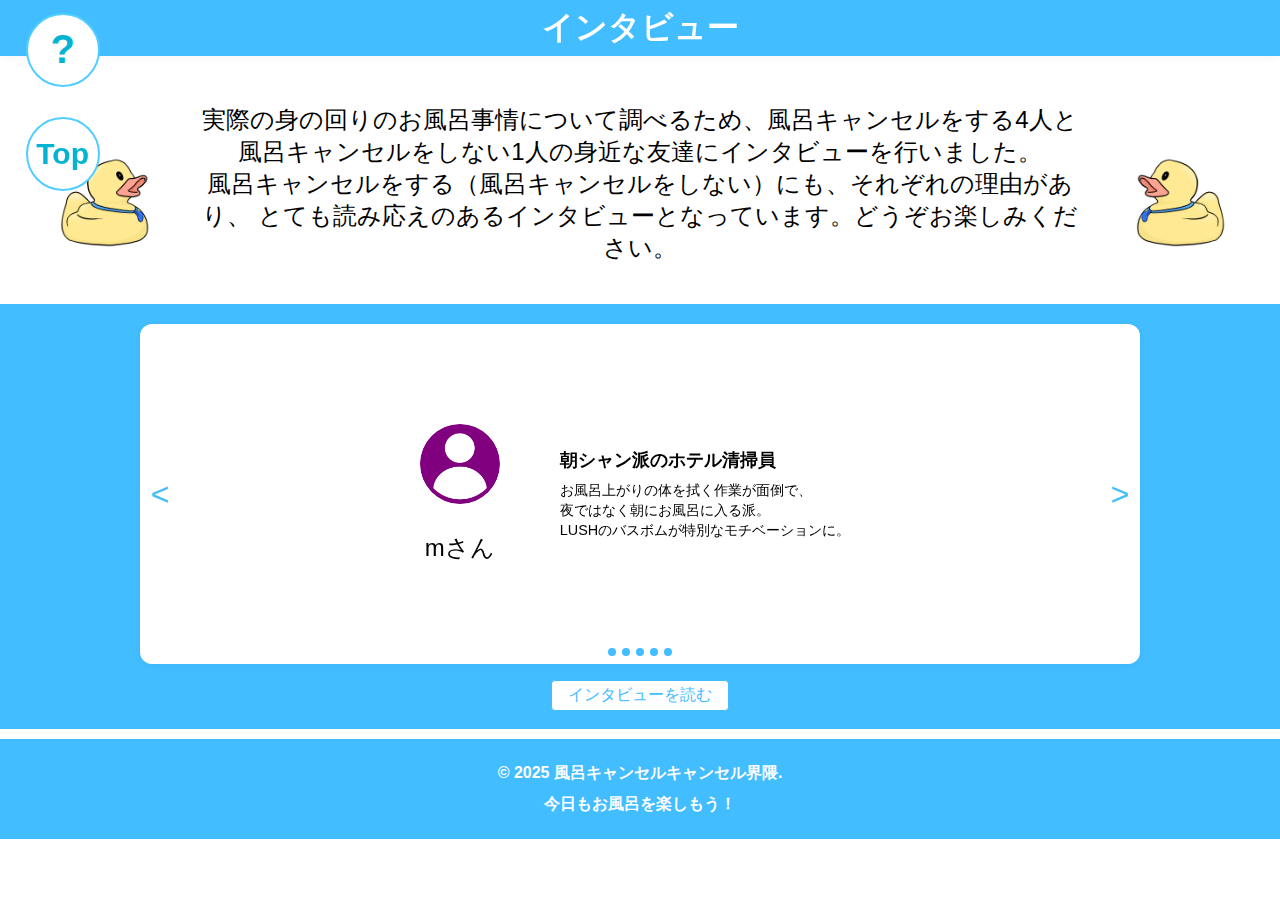
<file: docs/interview/index.html>
<!DOCTYPE html>
<html lang="ja">
<head>
  <meta charset="UTF-8">
  <meta name="viewport" content="width=device-width, initial-scale=1.0">
  <title>インタビュー</title>
  <link rel="stylesheet" href="style.css">
</head>
<body>
  <header class="header">
    <h1>インタビュー</h1>
    <div class="info">
            <a src="">?</a>
    </div>
    <div class="top">
      <a href="index.html">Top</a>
    </div>
  </header>
  <main>
    <section class="top-area">
      <!-- 上の白い部分の左にアヒル画像配置 -->
      <div class="top-area-flex">
        <img src="images/ahiru-right.png" alt="アヒル" class="top-duck-img left">
        <div class="top-content">
        <div class="interview-introduction">
          実際の身の回りのお風呂事情について調べるため、風呂キャンセルをする4人と風呂キャンセルをしない1人の身近な友達にインタビューを行いました。<br>
          風呂キャンセルをする（風呂キャンセルをしない）にも、それぞれの理由があり、
          とても読み応えのあるインタビューとなっています。どうぞお楽しみください。
        </div>
      </div>
        <img src="images/ahiru-left.png" alt="アヒル" class="top-duck-img right">
      </div>
    </section>
    <section class="slider-section">
      <div class="slider-container">
        <button class="slider-btn prev">&#60;</button>
        <div class="slider-track">
          <!-- 5人分のカード（仮の内容） -->
<div class="profile-card">
  <div style="display:flex;flex-direction:column;align-items:center;">
    <img src="images/icon-m.png" alt="ユーザー画像" class="slide-avatar">
    <span class="slide-name">mさん</span>
  </div>
  <div style="margin-left:60px;">
    <h3 style="margin: 0 0 8px 0; font-size: 1.1rem; color: #000;">朝シャン派のホテル清掃員</h3>
    <p style="margin: 0; font-size: 0.9rem; color: #000; line-height: 1.4;">お風呂上がりの体を拭く作業が面倒で、<br>夜ではなく朝にお風呂に入る派。<br>LUSHのバスボムが特別なモチベーションに。</p>
  </div>
</div>
<div class="profile-card">
  <div style="display:flex;flex-direction:column;align-items:center;">
    <img src="images/icon-k.png" alt="ユーザー画像" class="slide-avatar">
    <span class="slide-name">kさん</span>
  </div>
  <div style="margin-left:60px;">
    <h3 style="margin: 0 0 8px 0; font-size: 1.1rem; color: #000;">節約意識の高校生</h3>
    <p style="margin: 0; font-size: 0.9rem; color: #000; line-height: 1.4;">外出予定がない日は風呂キャンセル。<br>スキンケアやドライヤーの時間が面倒に感じる。<br>また、『節約できている』と自分を正当化してしまう。</p>
  </div>
</div>
<div class="profile-card">
  <div style="display:flex;flex-direction:column;align-items:center;">
    <img src="images/icon-r.png" alt="ユーザー画像" class="slide-avatar">
    <span class="slide-name">rさん</span>
  </div>
  <div style="margin-left:60px;">
    <h3 style="margin: 0 0 8px 0; font-size: 1.1rem; color: #000;">毎日入浴する水風呂好き</h3>
    <p style="margin: 0; font-size: 0.9rem; color: #000; line-height: 1.4;">アトピーのため毎日入浴するが、お風呂は苦手。<br>暑いのが嫌いで、水風呂や水シャワーで<br>頭を冷やすのが唯一の楽しみ。</p>
  </div>
</div>
<div class="profile-card">
  <div style="display:flex;flex-direction:column;align-items:center;">
    <img src="images/icon-s.png" alt="ユーザー画像" class="slide-avatar">
    <span class="slide-name">sさん</span>
  </div>
  <div style="margin-left:60px;">
    <h3 style="margin: 0 0 8px 0; font-size: 1.1rem; color: #000;">ドライヤー嫌いの学生</h3>
    <p style="margin: 0; font-size: 0.9rem; color: #000; line-height: 1.4;">心身ともに疲れた時に風呂キャンセル。<br>シャワー自体は平気だが、<br>ドライヤーの時間と労力が最大の敵。</p>
  </div>
</div>
<div class="profile-card">
  <div style="display:flex;flex-direction:column;align-items:center;">
    <img src="images/icon-p.png" alt="ユーザー画像" class="slide-avatar">
    <span class="slide-name">pさん</span>
  </div>
  <div style="margin-left:60px;">
    <h3 style="margin: 0 0 8px 0; font-size: 1.1rem; color: #000;">元風呂キャンセル界隈の学生</h3>
    <p style="margin: 0; font-size: 0.9rem; color: #000; line-height: 1.4;">小学生まで3〜4日に1回のペース。<br>家庭環境が影響し、友人との電話で<br>毎日入浴の概念を知る。1人風呂は退屈。</p>
  </div>
</div>
        </div>
        <button class="slider-btn next">&#62;</button>
      </div>
      <div class="slider-dots">
        <span class="dot active"></span>
        <span class="dot"></span>
        <span class="dot"></span>
        <span class="dot"></span>
        <span class="dot"></span>
      </div>
      <button class="more-btn">インタビューを読む</button>
    </section>
    <section class="bottom-area" id="bottom-area" style="display:none;">
      <!-- 各スライドに対応した内容を用意 -->
      <div class="bottom-content" id="bottom-content-0">
        <p><strong>本日はインタビューにご協力いただきありがとうございます。まず、自己紹介をお願いします。</strong></p>
        <div class="answer-container">
          <div class="speaker-info">
            <img src="images/icon-m.png" alt="mさん" class="speaker-icon">
            <span class="speaker-name">mさん</span>
          </div>
          <p class="answer-text">職業はホテルの清掃員で、年齢は21歳、性別は女性です。</p>
        </div>
        
        <p><strong>ありがとうございます。それでは、「風呂キャンセル」についてお伺いします。どのくらいの頻度で、どのようなタイミングでお風呂に入らないことがありますか？</strong></p>
        <div class="answer-container">
          <div class="speaker-info">
            <img src="images/icon-m.png" alt="mさん" class="speaker-icon">
            <span class="speaker-name">mさん</span>
          </div>
          <p class="answer-text">夜にお風呂へ入らず、次の日の朝に入ることはほぼ毎日です。いわゆる、朝シャン派です</p>
        </div>
        <p><strong>なるほど、夜ではなく朝に入られるのですね。その理由は何でしょうか？</strong></p>
        <div class="answer-container">
          <div class="speaker-info">
            <img src="images/icon-m.png" alt="mさん" class="speaker-icon">
            <span class="speaker-name">mさん</span>
          </div>
          <p class="answer-text">一番は、夜にお風呂へ入るのが面倒だからです。それに、朝入った方がさっぱりするような気がします。</p>
        </div>
        <p><strong>丸一日お風呂に入らず、次の日にお風呂に入るというときはありますか？</strong></p>
        <div class="answer-container">
          <div class="speaker-info">
            <img src="images/icon-m.png" alt="mさん" class="speaker-icon">
            <span class="speaker-name">mさん</span>
          </div>
          <p class="answer-text">次の日が休みで一日中家にいる予定のときは、朝も入りません。そして、休みの最終日の夜に入ります。これも、外に出ないし人と会うわけでもないので、面倒くさいという気持ちからですね。</p>
        </div>
        <p><strong>なるほど。ではお風呂が特に「面倒くさい」と感じるのはどの部分ですか？</strong></p>
        <div class="answer-container">
          <div class="speaker-info">
            <img src="images/icon-m.png" alt="mさん" class="speaker-icon">
            <span class="speaker-name">mさん</span>
          </div>
          <p class="answer-text">お風呂上がりに髪や体を拭く作業です。お風呂に入ること自体は嫌いではないのですが、お風呂から上がって体を拭くのが本当に面倒くさく感じます。</p>
        </div>
        <p><strong>つまり、お風呂に入ることの心地よさよりも、その後の体のケアの面倒くささが上回ってしまう、ということでしょうか。</strong></p>
        <div class="answer-container">
          <div class="speaker-info">
            <img src="images/icon-m.png" alt="mさん" class="speaker-icon">
            <span class="speaker-name">mさん</span>
          </div>
          <p class="answer-text">はい、その通りです。</p>
        </div>
        <p><strong>では逆に、お風呂に入るモチベーションを高めるために、何か工夫をしてみたら効果はあるでしょうか？例えば、特別な入浴剤を使ったり、お風呂上がりの楽しみを用意したりなどです。</strong></p>
        <div class="answer-container">
          <div class="speaker-info">
            <img src="images/icon-m.png" alt="mさん" class="speaker-icon">
            <span class="speaker-name">mさん</span>
          </div>
          <p class="answer-text">入浴剤を使うのはとても効果があると思います。特に、LUSHのバスボムや新しい洗顔料などを買うと、「面倒くさい」という気持ちよりも「早く試したい、お風呂に入りたい」という気持ちが勝ちます。</p>
        </div>
        <p><strong>よかったです。では、普段「ご褒美」を実際に用意することはありますか？あるのであれば、そういった「ご褒美」は、どのくらいの頻度で用意されますか？</strong></p>
        <div class="answer-container">
          <div class="speaker-info">
            <img src="images/icon-m.png" alt="mさん" class="speaker-icon">
            <span class="speaker-name">mさん</span>
          </div>
          <p class="answer-text">LUSHのような特別なお店のアイテムを使うのは半年に1回くらいです。でも、100円ショップで買った「こんにゃくパフ」のような、ちょっと面白そうなものを試すことは月1〜2回あります。これも、お風呂が楽しくなるアイテムとしてのご褒美ですね。</p>
        </div>
        <p><strong>いいですね。そういった楽しみの頻度を増やしたいと思いますか？</strong></p>
        <div class="answer-container">
          <div class="speaker-info">
            <img src="images/icon-m.png" alt="mさん" class="speaker-icon">
            <span class="speaker-name">mさん</span>
          </div>
          <p class="answer-text">はい、増やせるなら増やしたいです。楽しみが増えるのは最高なので！</p>
        </div>
        <p><strong>なるほど。そういった機会を増やせるようにサイト作りがんばります！<br>話は変わりますが、「風呂キャンセル界隈」という言葉についてお伺いします。この言葉を聞いて、どのようなイメージを持ちますか？また、どのような感情を抱きますか？</p></strong>
        <div class="answer-container">
          <div class="speaker-info">
            <img src="images/icon-m.png" alt="mさん" class="speaker-icon">
            <span class="speaker-name">mさん</span>
          </div>
          <p class="answer-text">偏見かもしれませんが、「何日間もお風呂に入っていない」というようなイメージが浮かびます。ですが、言葉自体を聞いたときは「お、仲間だな〜」って親近感を覚えます。</p>
        </div>
        <p><strong>ご自身も当事者であるという認識があるのですね。</strong></p>
        <div class="answer-container">
          <div class="speaker-info">
            <img src="images/icon-m.png" alt="mさん" class="speaker-icon">
            <span class="speaker-name">mさん</span>
          </div>
          <p class="answer-text">はい、自分もお風呂に入らないことがあるので、ネガティブな感情はあまりありません。ただ、人と会う予定があるなら入った方が良いとは思いますね。</p>
        </div>
        <p><strong>ありがとうございます。それでは最後に、mさんご自身の、今後のお風呂との向き合い方についてお聞かせください。</strong></p>
        <div class="answer-container">
          <div class="speaker-info">
            <img src="images/icon-m.png" alt="mさん" class="speaker-icon">
            <span class="speaker-name">mさん</span>
          </div>
          <p class="answer-text">お風呂は「好きだけど嫌い」なものです。でも、できることなら、面倒だと感じている部分も含めて好きになれたらいいな、と思っています。</p>
        </div>
        <p><strong>本日は貴重なお話をありがとうございました。</strong></p>
      </div>
      <div class="bottom-content" id="bottom-content-1" style="display:none;">
        <p><strong>本日はインタビューにご協力いただきありがとうございます。まず、自己紹介をお願いします。</strong></p>
        <div class="answer-container">
          <div class="speaker-info">
            <img src="images/icon-k.png" alt="kさん" class="speaker-icon">
            <span class="speaker-name">kさん</span>
          </div>
          <p class="answer-text">通信制高校に通う17歳の女性です。アルバイトもしています。</p>
        </div>
        <p><strong>ありがとうございます。早速ですが、「風呂キャンセル」についてお伺いします。どういう時に、どのくらいの頻度で風呂キャンセルしますか？</strong></p>
        <div class="answer-container">
          <div class="speaker-info">
            <img src="images/icon-k.png" alt="kさん" class="speaker-icon">
            <span class="speaker-name">kさん</span>
          </div>
          <p class="answer-text">次の日に外出の予定がない時にします。以前は、一度入浴したら2日間は入らない、というサイクルでした。冬場はもっと間隔が伸びることもあります。</p>
        </div>
        <p><strong>風呂キャンセルをする主な理由は何ですか？</strong></p>
        <div class="answer-container">
          <div class="speaker-info">
            <img src="images/icon-k.png" alt="kさん" class="speaker-icon">
            <span class="speaker-name">kさん</span>
          </div>
          <p class="answer-text">シャワーに40分かかったり、その後のスキンケアやドライヤーも大変で…。あとは、水道代や電気代、シャンプー代などを「節約できている」という歪んだメリットを感じてしまうことや、誰にも会わない日は自分が臭くても気にならない、というのも理由です。</p>
        </div>
        <p><strong>なるほど。では、その面倒くささに対しての策として、お風呂に入るための動機付けについてお聞きします。例えば、「入浴後にアイスを食べる」などの「ご褒美」を用意する方法はどうでしょう？</strong></p>
        <div class="answer-container">
          <div class="speaker-info">
            <img src="images/icon-k.png" alt="kさん" class="speaker-icon">
            <span class="speaker-name">kさん</span>
          </div>
          <p class="answer-text">私は自分を律するのが苦手なので、ご褒美の効果は薄いかもしれません。おそらく、お風呂に入らなくてもアイスを食べてしまいますね（笑）。</p>
        </div>
        <p><strong>そうなのですね（笑） では、新しく買った入浴グッズなどを試したい、という動機はどうですか？</strong></p>
        <div class="answer-container">
          <div class="speaker-info">
            <img src="images/icon-k.png" alt="kさん" class="speaker-icon">
            <span class="speaker-name">kさん</span>
          </div>
          <p class="answer-text">それは結構いいと思います！今ちょうどボディソープを新しいものに変えて朝がすごく楽しみだったので。</p>
        </div>
        <p><strong>やはり新しいアイテムはモチベーションになりますよね。では、美容用品などは使ってみたくなりますか？</strong></p>
        <div class="answer-container">
          <div class="speaker-info">
            <img src="images/icon-k.png" alt="kさん" class="speaker-icon">
            <span class="speaker-name">kさん</span>
          </div>
          <p class="answer-text">髪質に悩みがあるので、ヘアケア用品全般、特に効果が分かりやすいアウトバス用品やスキンケア用品は新しくすると気分が上がりますね。キュレルを買った日とかは、肌がピカピカになる！と思って楽しいです。あと、今日もヘアケア商品は買ってきてて明日が楽しみです。ダメージ毛の人は本当にヘアケア好きだと思います。それとこの前安いものですけどシャンプーブラシを買ってみて、とても良かったです。指先が傷ついてる時でもしっかり洗えるので、私にとっては革命的でした</p>
        </div>
        <p><strong>それは良い発見でしたね。次に、「風呂キャンセル界隈」という言葉についてお聞きします。この言葉にどんなイメージがありますか？</strong></p>
        <div class="answer-container">
          <div class="speaker-info">
            <img src="images/icon-k.png" alt="kさん" class="speaker-icon">
            <span class="speaker-name">kさん</span>
          </div>
          <p class="answer-text">みたいなイメージがあります。「〇〇キャンセル界隈」という言葉自体の軽さがどうしてもあります。流行りのように消費されている感じがしますね。</p>
        </div>
        <p><strong>その軽さに、逆に気持ちを楽にしている人もいるかもしれませんね。</strong></p>
        <div class="answer-container">
          <div class="speaker-info">
            <img src="images/icon-k.png" alt="kさん" class="speaker-icon">
            <span class="speaker-name">kさん</span>
          </div>
          <p class="answer-text">同じ悩みの人がいることに救われる人がいるのは良いことだと思います。ただ個人的には、これは自分自身以外に関係ない離しだし、流行りのように消費しないでほしい、という気持ちが強いです。真剣な問題としてではなく、エンタメとして扱われ、「今の若者は」と一括りにされることには不快感を覚えます。</p>
        </div>
        <p><strong>そのお気持ち、よく分かります。では最後に、kさん自身の、これからの「お風呂との向き合い方」について教えてください。</strong></p>
        <div class="answer-container">
          <div class="speaker-info">
            <img src="images/icon-k.png" alt="kさん" class="speaker-icon">
            <span class="speaker-name">kさん</span>
          </div>
          <p class="answer-text">今の夏の猛暑バイトや将来の大学生活を考えると、シャワーを避けられない日も多いです。毎日1時間をお風呂に取られるのは正直腹立たしいですが、「自分をかわいくするため」「自分を好きになるため」の行動だと捉えています。これからも頑張りつつ、誰にも会わない日は無理せず入らない、というスタンスで付き合っていきたいです。</p>
        </div>
        <p><strong>素晴らしいですね。それが一番だと思います。このインタビューを通して、何か気づきはありましたか？</strong></p>
        <div class="answer-container">
          <div class="speaker-info">
            <img src="images/icon-k.png" alt="kさん" class="speaker-icon">
            <span class="speaker-name">kさん</span>
          </div>
          <p class="answer-text">はい。自分の原動力は「かわいくなりたい」という気持ちなんだと、改めて気づくことができました。</p>
        </div>
        <p><strong>それが聞けてよかったです。お風呂が少しでも楽しくなるように、私もサイト作りを頑張ります。本日は貴重なお話をありがとうございました。</strong></p>
      </div>
      <div class="bottom-content" id="bottom-content-2" style="display:none;">
        <p><strong>自己紹介をお願いします。職業、年齢、性別を教えてください。</strong></p>
        <div class="answer-container">
          <div class="speaker-info">
            <img src="images/icon-r.png" alt="rさん" class="speaker-icon">
            <span class="speaker-name">rさん</span>
          </div>
          <p class="answer-text">飲食のアルバイトをしていて、23歳の女性です。</p>
        </div>
        <p><strong>「風呂キャンセル」をすることはありますか？</strong></p>
        <div class="answer-container">
          <div class="speaker-info">
            <img src="images/icon-r.png" alt="rさん" class="speaker-icon">
            <span class="speaker-name">rさん</span>
          </div>
          <p class="answer-text">いいえ、風呂キャンセルはしません。毎日お風呂に入っています。</p>
        </div>
        <p><strong>そうなのですね。では逆に、毎日欠かさずお風呂に入られている理由は何でしょうか？</strong></p>
        <div class="answer-container">
          <div class="speaker-info">
            <img src="images/icon-r.png" alt="rさん" class="speaker-icon">
            <span class="speaker-name">rさん</span>
          </div>
          <p class="answer-text">いくつか理由があります。まず、アトピーの症状があり、医師から「清潔を保つように」と言われていることです。それに、単純に体がベタつくのが気持ち悪いですし、その不快な状態で眠りたくない、という気持ちもあります。</p>
        </div>
        <p><strong>毎日入られているとのことですが、お風呂自体は好きですか？</strong></p>
        <div class="answer-container">
          <div class="speaker-info">
            <img src="images/icon-r.png" alt="rさん" class="speaker-icon">
            <span class="speaker-name">rさん</span>
          </div>
          <p class="answer-text">いいえ、好きではありません。</p>
        </div>
        <p><strong>差し支えなければ、お風呂が苦手な理由を教えていただけますか？</strong></p>
        <div class="answer-container">
          <div class="speaker-info">
            <img src="images/icon-r.png" alt="rさん" class="speaker-icon">
            <span class="speaker-name">rさん</span>
          </div>
          <p class="answer-text">暑いのと、濡れるのが苦手です。また、入浴すると非常に疲れてしまい、時には体調を崩すこともあります。お風呂上がりに髪を乾かすといった一連の作業も、正直なところ面倒に感じます。</p>
        </div>
        <p><strong>湯船に浸かることについてはどうですか？</strong></p>
        <div class="answer-container">
          <div class="speaker-info">
            <img src="images/icon-r.png" alt="rさん" class="speaker-icon">
            <span class="speaker-name">rさん</span>
          </div>
          <p class="answer-text">どちらかと言えば嫌いです。理由はやはり、暑いからです。特に夏は苦手ですね。だいたいの理由が暑さです。</p>
        </div>
        <p><strong>では、水風呂や水シャワーはいかがですか？</strong></p>
        <div class="answer-container">
          <div class="speaker-info">
            <img src="images/icon-r.png" alt="rさん" class="speaker-icon">
            <span class="speaker-name">rさん</span>
          </div>
          <p class="answer-text">それは好きです。暑くないので。夏場は、お風呂から出た後でも体温が上がると、体を冷やすために水だけを浴びに入ることもあるくらいです。自律神経の関係か、急に体温が上がることがあって、それが不快すぎて。その不快感を力技で冷ますために水を浴びています。</p>
        </div>
        <p><strong>水を浴びることが、お風呂に入る一つのモチベーションになっているのでしょうか？</strong></p>
        <div class="answer-container">
          <div class="speaker-info">
            <img src="images/icon-r.png" alt="rさん" class="speaker-icon">
            <span class="speaker-name">rさん</span>
          </div>
          <p class="answer-text">そうかもしれません。今、質問されて気づきました。温かいシャワーでホカホカになった頭に水をかけて冷やす瞬間がとても気持ち良いんです。「早くさっぱりしたい」「水で頭を冷やしたい」という気持ちや、生活の中の大きなタスクであるお風呂を「早く終わらせたい」という気持ちが、結果的にモチベーションになっているのだと思います。</p>
        </div>
        <p><strong>なるほど。面白いモチベーションですね。<br>では話題は変わりますが、「風呂キャンセル界隈」という言葉について、どのようなイメージをお持ちですか？</strong></p>
        <div class="answer-container">
          <div class="speaker-info">
            <img src="images/icon-r.png" alt="rさん" class="speaker-icon">
            <span class="speaker-name">rさん</span>
          </div>
          <p class="answer-text">私自身もお風呂が好きではないですし、持病で行動のハードルが上がることがあるので、お風呂に入れない方々の気持ちは理解できます。お風呂は気力も体力も使う重労働ですから、やむを得ない事情がある場合は「わかるぜ、その気持ち」と思っています。<br>一方で、特別な理由なく怠惰から入らないという場合は、話が変わりますね。個人的にどうするかは自由ですが、特に公共の場に出てくるのであれば、周囲への配慮として清潔にしてほしいと感じます。</p>
        </div>
        <p><strong>それでは最後に、今後のお風呂との向き合い方について、お考えをお聞かせください。</strong></p>
        <div class="answer-container">
          <div class="speaker-info">
            <img src="images/icon-r.png" alt="rさん" class="speaker-icon">
            <span class="speaker-name">rさん</span>
          </div>
          <p class="answer-text">「面倒だ」とは感じつつも、自分にとって必要なことなので、これからも入ると思います。お風呂で歌うのは好きなので、そういった楽しみも見つけながらですね。特に冬はモチベーションが下がりがちなので、気合を入れてお風呂に挑んでいきたいです。</p>
        </div>
        <p><strong>本日は貴重なお話をありがとうございました。</strong></p>
      </div>
      <div class="bottom-content" id="bottom-content-3" style="display:none;">
        <p><strong>本日はインタビューにご協力いただきありがとうございます。まず、自己紹介をお願いします。</strong></p>
        <div class="answer-container">
          <div class="speaker-info">
            <img src="images/icon-s.png" alt="sさん" class="speaker-icon">
            <span class="speaker-name">sさん</span>
          </div>
          <p class="answer-text">22歳、女性、学生です。</p>
        </div>
        <p><strong>風呂キャンセルをされる頻度や理由について教えてください。</strong></p>
        <div class="answer-container">
          <div class="speaker-info">
            <img src="images/icon-s.png" alt="sさん" class="speaker-icon">
            <span class="speaker-name">sさん</span>
          </div>
          <p class="answer-text">月に1、2回ほどで、一週間以上空けることが多いです。疲れていて動けない時と、精神的に余裕がなくて動けない時に致し方なくキャンセルします。体力や精神力を消耗するタスクをいくつか切り捨てた上で、最終的に切り捨てるのがお風呂です。</p>
        </div>
        <p><strong>どのような状況でキャンセルされることが多いですか。</strong></p>
        <div class="answer-container">
          <div class="speaker-info">
            <img src="images/icon-s.png" alt="sさん" class="speaker-icon">
            <span class="speaker-name">sさん</span>
          </div>
          <p class="answer-text">人と会う予定の有無など、他の条件はあまり関係なく、心身ともに「動けない」という時にキャンセルしてしまいます。</p>
        </div>
        <p><strong>体調が優れない時は、ご褒美などがあってもお風呂に入るのは難しいでしょうか。</strong></p>
        <div class="answer-container">
          <div class="speaker-info">
            <img src="images/icon-s.png" alt="sさん" class="speaker-icon">
            <span class="speaker-name">sさん</span>
          </div>
          <p class="answer-text">そうですね、難しいです。基本的にはそのまま寝転がって、ぼーっとしてしまいます。</p>
        </div>
        <p><strong>体調以外の理由でキャンセルすることはありますか。また、そもそもお風呂自体は好きですか？</strong></p>
        <div class="answer-container">
          <div class="speaker-info">
            <img src="images/icon-s.png" alt="sさん" class="speaker-icon">
            <span class="speaker-name">sさん</span>
          </div>
          <p class="answer-text">家から出ておらず次の日も外出する予定がない場合は面倒臭いからという理由でキャンセルすることがあります。そもそもお風呂は苦手です。</p>
        </div>
        <p><strong>お風呂が苦手な理由を詳しく教えていただけますか。</strong></p>
        <div class="answer-container">
          <div class="speaker-info">
            <img src="images/icon-s.png" alt="sさん" class="speaker-icon">
            <span class="speaker-name">sさん</span>
          </div>
          <p class="answer-text">ドライヤーが苦手だからです。シャワーを浴びたり体を洗ったりすること自体は苦ではないのですが、その後のドライヤーが腕も疲れますし、時間もかかる上に、あまり成果を感じられないため苦手意識があります。</p>
        </div>
        <p><strong>ドライヤーの時間を短縮するグッズなど、何か対策はされていますか。</strong></p>
        <div class="answer-container">
          <div class="speaker-info">
            <img src="images/icon-s.png" alt="sさん" class="speaker-icon">
            <span class="speaker-name">sさん</span>
          </div>
          <p class="answer-text">実際に使ってますがまだ苦手意識は治りませんね……とにかくドライヤーという行為が苦手故に少しも時間を割かれたくないのかもしれません<br>あとは、肩より下以上は髪を伸ばさないようにしてはいます。</p>
        </div>
        <p><strong>使っているのに難しいのですね…。では、ドライヤーの後にご褒美を用意するという場合にはどうでしょうか？</strong></p>
        <div class="answer-container">
          <div class="speaker-info">
            <img src="images/icon-s.png" alt="sさん" class="speaker-icon">
            <span class="speaker-name">sさん</span>
          </div>
          <p class="answer-text">めんどくさいだけの時はいけるかもしれないです！ 体力が残ってない時は難しいかも……</p>
        </div>
        <p><strong>よかったです。サイトでは、そういったご褒美を提案する内容がありますので、ぜひ公開された際には使ってみてください。<br>では、話題は変わりますが、風呂キャンセル界隈という言葉について、イメージを教えてください。偏見でも構いません。</strong></p>
        <div class="answer-container">
          <div class="speaker-info">
            <img src="images/icon-s.png" alt="sさん" class="speaker-icon">
            <span class="speaker-name">sさん</span>
          </div>
          <p class="answer-text">それまで風呂をスキップすることが人として受け入れられていない印象があったので、「界隈」になるぐらいには風呂キャンセルする人がいることに安心感を覚えました。風呂キャンセル界隈という言葉によって罪悪感が薄まることで、余計に気分が落ち込むことが解消された反面、身だしなみを整えないことの免罪符として「風呂キャンしてる人は私だけじゃないし」と思ってしまってないかな？という不安もあります。</p>
        </div>
        <p><strong>言葉によってお風呂に入らない人たちが表面化されたことでの安心感は少なからずありますよね。</strong></p>
        <div class="answer-container">
          <div class="speaker-info">
            <img src="images/icon-s.png" alt="sさん" class="speaker-icon">
            <span class="speaker-name">sさん</span>
          </div>
          <p class="answer-text">そうなんですよね ただそこに甘えるのも良くないな、とも思っています</p>
        </div>
        <p><strong>最後に、ご自身のお風呂との向き合い方について、考えをお聞かせください。</strong></p>
        <div class="answer-container">
          <div class="speaker-info">
            <img src="images/icon-s.png" alt="sさん" class="speaker-icon">
            <span class="speaker-name">sさん</span>
          </div>
          <p class="answer-text">そうですね、お風呂を「最低限のマナー」「マイナスをゼロにする行為」として見ている部分が大きいのですが、「体がサッパリする」などのメリットを認識して付き合っていけたらと思います。<br>ただどうしても無理な時は無理だと割り切り、「こんなことも出来なかった」と卑屈にならないように、臨機応変に対応していきたいです。</p>
        </div>
        <p><strong>お風呂を生活の一つとして捉えてしまうことは風呂キャンセル界隈という言葉が生まれている要因ですし、ポジティヴな意識を持ってお風呂に付き合うことが大切だと思います。<br>本日は貴重なお話をありがとうございました。</strong></p>
      </div>
<div class="bottom-content" id="bottom-content-4" style="display:none;">
  <div class="interview-body">
    <p><strong>本日はよろしくお願いいたします。まず、自己紹介をお願いします。</strong></p>
    <div class="answer-container">
      <div class="speaker-info">
        <img src="images/icon-p.png" alt="pさん" class="speaker-icon">
        <span class="speaker-name">pさん</span>
      </div>
      <p class="answer-text">女性で、職業は学生です。アルバイトもしています。</p>
    </div>
    <p><strong>ありがとうございます。今回は「フロキャンセル」、つまりお風呂に入らない習慣についてお伺いします。現在はそのような習慣はありますか？</strong></p>
    <div class="answer-container">
      <div class="speaker-info">
        <img src="images/icon-p.png" alt="pさん" class="speaker-icon">
        <span class="speaker-name">pさん</span>
      </div>
      <p class="answer-text">いいえ、現在は毎日入浴しています。アルバイトで人と会う機会が多いので、習慣はなくなりました。</p>
    </div>
    <p><strong>なるほど。では、過去にフロキャンセルをされていた時期についてお聞かせください。最も頻繁だったのはいつ頃で、どのような理由からだったのでしょうか？</strong></p>
    <div class="answer-container">
      <div class="speaker-info">
        <img src="images/icon-p.png" alt="pさん" class="speaker-icon">
        <span class="speaker-name">pさん</span>
      </div>
      <p class="answer-text">はい。小学生の頃までが最も頻繁でした。頻度としては、3〜4日に1回入浴するのが普通でした。理由としては、私の実家が「毎日お風呂に入らない」家庭だったことが大きいです。家族全員がそうだったので、物心ついた頃から「毎日入浴する」という概念自体がありませんでした。</p>
    </div>
    <p><strong>家庭環境が背景にあったのですね。人に会う予定などに関係なく、それが当たり前のペースだったということでしょうか？</strong></p>
    <div class="answer-container">
      <div class="speaker-info">
        <img src="images/icon-p.png" alt="pさん" class="speaker-icon">
        <span class="speaker-name">pさん</span>
      </div>
      <p class="answer-text">その通りです。それが我が家の常識でしたので、特に理由なくそのペースで生活していました。</p>
    </div>
    <p><strong>その習慣が一般的ではないと気づいたきっかけは何だったのですか？</strong></p>
    <div class="answer-container">
      <div class="speaker-info">
        <img src="images/icon-p.png" alt="pさん" class="speaker-icon">
        <span class="speaker-name">pさん</span>
      </div>
      <p class="answer-text">中学生の時にできた友人がきっかけです。その友人とは毎晩のように電話で話していたのですが、彼女が必ず「お風呂に入るから」と言って通話を中断することに気づいたんです。それが毎日続くのを見て、「もしかして、お風呂は毎日入るものなのだろうか？」と初めて疑問を抱きました。</p>
    </div>
    <p><strong>ご友人とのやり取りの中で、ご自身の習慣との違いに気づかれたのですね。</strong></p>
    <div class="answer-container">
      <div class="speaker-info">
        <img src="images/icon-p.png" alt="pさん" class="speaker-icon">
        <span class="speaker-name">pさん</span>
      </div>
      <p class="answer-text">はい。彼女の行動に「妙だな」と感じたのが始まりで、そこで初めて自分の家の習慣が特殊であるという「過ち」に気づくことができました。本当にびっくりした出来事でしたね。</p>
    </div>
    <p><strong>休日の入浴はどうでしょうか？</strong></p>
    <div class="answer-container">
      <div class="speaker-info">
        <img src="images/icon-p.png" alt="pさん" class="speaker-icon">
        <span class="speaker-name">pさん</span>
      </div>
      <p class="answer-text">予定がない休日は、昼や朝など、かなり自由な時間に入っています。ただ、入浴自体は毎日面倒だと感じますね。</p>
    </div>
    <p><strong>面倒だと感じながらも、どのような時に「入ろう」という気持ちになるのでしょうか？</strong></p>
    <div class="answer-container">
      <div class="speaker-info">
        <img src="images/icon-p.png" alt="pさん" class="speaker-icon">
        <span class="speaker-name">pさん</span>
      </div>
      <p class="answer-text">本当に何もやることがなくなった時、例えばゲームにも飽きた時などに、ふとスイッチが入って「今だ！」という感覚でお風呂に向かいます。結局のところ、私の中でお風呂の優先順位が低いのだと思います。</p>
    </div>
    <p><strong>お風呂が「楽しくない」と感じる一番の理由は何ですか？</strong></p>
    <div class="answer-container">
      <div class="speaker-info">
        <img src="images/icon-p.png" alt="pさん" class="speaker-icon">
        <span class="speaker-name">pさん</span>
      </div>
      <p class="answer-text">入る時と出る時が面倒だからです。特に、脱衣所が寒かったり暑かったりする環境や、服を脱ぎ着する行為、そしてお風呂から出た後の体の冷えが嫌ですね。</p>
    </div>
    <p><strong>特にお風呂の後で面倒だと感じることはありますか？</strong></p>
    <div class="answer-container">
      <div class="speaker-info">
        <img src="images/icon-p.png" alt="pさん" class="speaker-icon">
        <span class="speaker-name">pさん</span>
      </div>
      <p class="answer-text">髪を乾かすのが一番面倒です。ドライヤーの時間が本当に無駄に感じられて…。私が髪を短くしている理由の一つは、この「お風呂が面倒くさい」という気持ちがあるからです。シャンプーの量も、ドライヤーの時間も、短い方が楽ですから。自然乾燥させると変な癖がついてしまうのでドライヤーは使わざるを得ないのですが、あの時間が本当に「意味がわからない」と感じます。このジレンマが嫌ですね。</p>
    </div>
    <p><strong>その面倒さは、例えば自炊の後の「皿洗い」のようなものでしょうか？</strong></p>
    <div class="answer-container">
      <div class="speaker-info">
        <img src="images/icon-p.png" alt="pさん" class="speaker-icon">
        <span class="speaker-name">pさん</span>
      </div>
      <p class="answer-text">はい、似ていると思います。お風呂にとってのドライヤーは、料理にとっての後片付けのようなものだと感じます。</p>
    </div>
    <p><strong>ありがとうございます。最後に、お風呂を少しでも楽しくするためのアイテムについてお聞きします。例えば、ヘアバンドやナイトキャップのような商品に興味はありますか？</strong></p>
    <div class="answer-container">
      <div class="speaker-info">
        <img src="images/icon-p.png" alt="pさん" class="speaker-icon">
        <span class="speaker-name">pさん</span>
      </div>
      <p class="answer-text">実はナイトキャップが何をする道具なのか知りませんでした。寝ている間に髪が痛むという発想すらなかったので…。でも、もし髪を乾かす手間を楽にしてくれるようなアイテムがあれば、興味があるかもしれません。誰かに髪を乾かしてほしい、というのが本音ですから。</p>
    </div>
    <p><strong>なるほど。では、話題は変わりますが「フロキャンセル界隈」という言葉について、率直にどう思われますか？</strong></p>
    <div class="answer-container">
      <div class="speaker-info">
        <img src="images/icon-p.png" alt="pさん" class="speaker-icon">
        <span class="speaker-name">pさん</span>
      </div>
      <p class="answer-text">最近できた言葉だな、という印象です。スマホなどの娯楽が増えたことで、お風呂を面倒に感じる人が増え、そういった人々が自分たちを正当化するために生まれた言葉のように感じます。ただ、この言葉に悪いイメージは特にありません。</p>
    </div>
    <p><strong>この言葉には、どのような人々が含まれていると感じますか？</strong></p>
    <div class="answer-container">
      <div class="speaker-info">
        <img src="images/icon-p.png" alt="pさん" class="speaker-icon">
        <span class="speaker-name">pさん</span>
      </div>
      <p class="answer-text">「入れない人」と「入らない人」の両方が含まれている、非常に奥が深い言葉だと思います。病気などの理由で入れない人もいれば、私のように家庭環境が理由だったり、単純に面倒だと感じて入らない人もいる。そういった多様な人々を一つの「界隈」という言葉で括っているのが興味深いです。</p>
    </div>
    <p><strong>なるほど。では最後に、pさんご自身の「これからの風呂との向き合い方」についてお聞かせください。</strong></p>
    <div class="answer-container">
      <div class="speaker-info">
        <img src="images/icon-p.png" alt="pさん" class="speaker-icon">
        <span class="speaker-name">pさん</span>
      </div>
      <p class="answer-text">現状、私にとってお風呂は「義務」になってしまっています。子供の頃のように水鉄砲で遊ぶこともなくなり、楽しむ場として捉えることが難しくなりました。1人だと、どうしても寂しいと感じてしまいます。誰かと一緒に入る銭湯なら会話もできますが、1人だとスマホも使えず、強制的に孤独な時間になってしまうのが辛いですね。他者との繋がりを求めているのかもしれません。</p>
    </div>
    <p><strong>1人でのお風呂は楽しめないということでしたが、何か理由があるのでしょうか？</strong></p>
    <div class="answer-container">
      <div class="speaker-info">
        <img src="images/icon-p.png" alt="pさん" class="speaker-icon">
        <span class="speaker-name">pさん</span>
      </div>
      <p class="answer-text">はい、1人だとどうしても楽しめないと感じます。入浴中に何か面白いことがあっても、それを共有する相手がいないので、楽しさが半減してしまうんです。1人で入るお風呂は、私にとって想像力を働かせにくい空間なのかもしれません。</p>
    </div>
    <p><strong>バブルバスのようなアイテムを使っても、1人だと楽しめませんか？</strong></p>
    <div class="answer-container">
      <div class="speaker-info">
        <img src="images/icon-p.png" alt="pさん" class="speaker-icon">
        <span class="speaker-name">pさん</span>
      </div>
      <p class="answer-text">そうですね。子供の頃は炭酸入浴剤がシュワシュワと溶けていくのを見て楽しめましたが、今だと「ああ、溶けてるな」と思うだけで、感情が動きません。</p>
    </div>
    <p><strong>一方で、誰かと一緒に入るお風呂は楽しいと感じるのですね。</strong></p>
    <div class="answer-container">
      <div class="speaker-info">
        <img src="images/icon-p.png" alt="pさん" class="speaker-icon">
        <span class="speaker-name">pさん</span>
      </div>
      <p class="answer-text">はい、友達と一緒なら間違いなく楽しいと思います。泡風呂に入っても、「何これ、泡だ！」ってはしゃげるでしょうし、感動を伝えることで楽しさが増幅するタイプなのだと思います。</p>
    </div>
    <p><strong>家の外のお風呂、例えばホテルの露天風呂はいかがですか？</strong></p>
    <div class="answer-container">
      <div class="speaker-info">
        <img src="images/icon-p.png" alt="pさん" class="speaker-icon">
        <span class="speaker-name">pさん</span>
      </div>
      <p class="answer-text">それはすごく楽しかったです。以前、部活の遠征で鹿児島のホテルに泊まった際、1人で露天風呂に入ったのですが、そこから見えた満月が本当にきれいで、「神すぎる」って感動しちゃいました。家の汚いお風呂とは違い、外のお風呂は楽しめるようです。</p>
    </div>
    <p><strong>では、今後はお友達と銭湯や温泉巡りをするのはいかがでしょうか？</strong></p>
    <div class="answer-container">
      <div class="speaker-info">
        <img src="images/icon-p.png" alt="pさん" class="speaker-icon">
        <span class="speaker-name">pさん</span>
      </div>
      <p class="answer-text">ぜひしてみたいです。ただ、残念ながら私の周りには裸を見せることに抵抗がある友人が多くて…。いつでも全裸で待っているのですが、なかなか機会がありません。サウナは一度も行ったことがないので、誰かと一緒に行ってみたいです。</p>
    </div>
    <p><strong>いいですね。お風呂巡りが一緒にできるお友達ができることを願っています。<br>本日は、貴重なお話ありがとうございました。</strong></p>

  </div>
</div>
    </section>
  </main>
  <footer>
    <div class="footer">
        <div class="text">
            <p>&copy; 2025 風呂キャンセルキャンセル界隈. </p>
            <p>今日もお風呂を楽しもう！</p>
        </div>
    </div>
  </footer>
  <script src="script.js"></script>
</body>
</html>
</file>
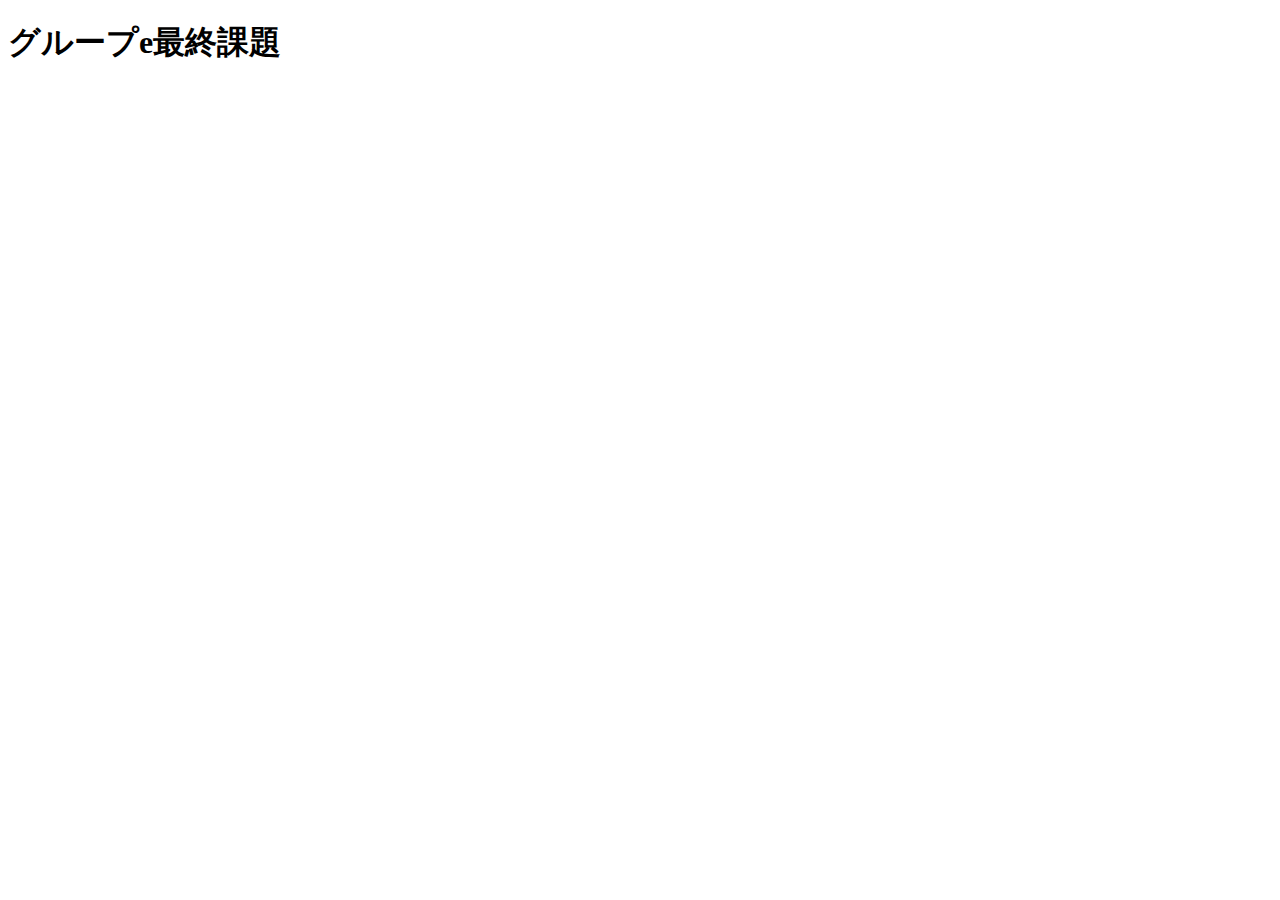
<file: group-e/docs/index.html>
<!DOCTYPE html>
<html lang="ja">
<head>
    <meta charset="UTF-8">
    <meta name="viewport" content="width=device-width, initial-scale=1.0">
    <title>グループe最終課題</title>
</head>
<body>
    <h1>グループe最終課題</h1>
</body>
</html>
</file>
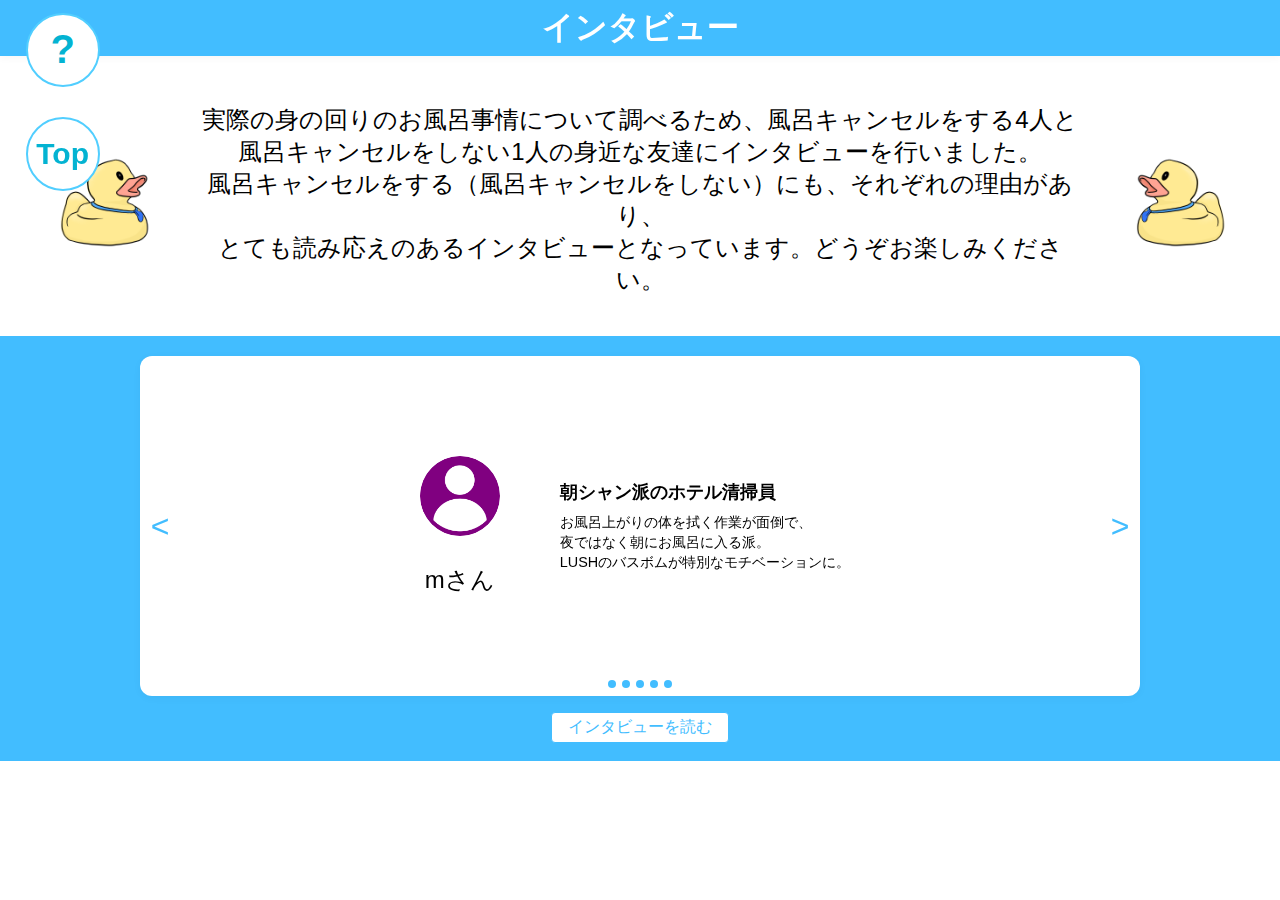
<file: docs/GroupE/interview/index.html>
<!DOCTYPE html>
<html lang="ja">
<head>
  <meta charset="UTF-8">
  <meta name="viewport" content="width=device-width, initial-scale=1.0">
  <title>プロフィールスライダー</title>
  <link rel="stylesheet" href="style.css">
</head>
<body>
  <header class="header">
    <h1>インタビュー</h1>
    <div class="info">
            <a src="">?</a>
    </div>
    <div class="top">
      <a href="../index.html">Top</a>
  </div>
  </header>
  <main>
    <section class="top-area">
      <!-- 上の白い部分の左にアヒル画像配置 -->
      <div class="top-area-flex">
        <img src="images/ahiru-right.png" alt="アヒル" class="top-duck-img left">
        <div class="top-content">
        <div class="interview-introduction">
          実際の身の回りのお風呂事情について調べるため、風呂キャンセルをする4人と風呂キャンセルをしない1人の身近な友達にインタビューを行いました。<br>
          風呂キャンセルをする（風呂キャンセルをしない）にも、それぞれの理由があり、<br>
          とても読み応えのあるインタビューとなっています。どうぞお楽しみください。
        </div>
      </div>
        <img src="images/ahiru-left.png" alt="アヒル" class="top-duck-img right">
      </div>
    </section>
    <section class="slider-section">
      <div class="slider-container">
        <button class="slider-btn prev">&#60;</button>
        <div class="slider-track">
          <!-- 5人分のカード（仮の内容） -->
<div class="profile-card">
  <div style="display:flex;flex-direction:column;align-items:center;">
    <img src="images/icon-m.png" alt="ユーザー画像" class="slide-avatar">
    <span class="slide-name">mさん</span>
  </div>
  <div style="margin-left:60px;">
    <h3 style="margin: 0 0 8px 0; font-size: 1.1rem; color: #000;">朝シャン派のホテル清掃員</h3>
    <p style="margin: 0; font-size: 0.9rem; color: #000; line-height: 1.4;">お風呂上がりの体を拭く作業が面倒で、<br>夜ではなく朝にお風呂に入る派。<br>LUSHのバスボムが特別なモチベーションに。</p>
  </div>
</div>
<div class="profile-card">
  <div style="display:flex;flex-direction:column;align-items:center;">
    <img src="images/icon-k.png" alt="ユーザー画像" class="slide-avatar">
    <span class="slide-name">kさん</span>
  </div>
  <div style="margin-left:60px;">
    <h3 style="margin: 0 0 8px 0; font-size: 1.1rem; color: #000;">節約意識の高校生</h3>
    <p style="margin: 0; font-size: 0.9rem; color: #000; line-height: 1.4;">外出予定がない日は風呂キャンセル。<br>スキンケアやドライヤーの時間が面倒に感じる。<br>また、『節約できている』と自分を正当化してしまう。</p>
  </div>
</div>
<div class="profile-card">
  <div style="display:flex;flex-direction:column;align-items:center;">
    <img src="images/icon-r.png" alt="ユーザー画像" class="slide-avatar">
    <span class="slide-name">rさん</span>
  </div>
  <div style="margin-left:60px;">
    <h3 style="margin: 0 0 8px 0; font-size: 1.1rem; color: #000;">毎日入浴する水風呂好き</h3>
    <p style="margin: 0; font-size: 0.9rem; color: #000; line-height: 1.4;">アトピーのため毎日入浴するが、お風呂は苦手。<br>暑いのが嫌いで、水風呂や水シャワーで<br>頭を冷やすのが唯一の楽しみ。</p>
  </div>
</div>
<div class="profile-card">
  <div style="display:flex;flex-direction:column;align-items:center;">
    <img src="images/icon-s.png" alt="ユーザー画像" class="slide-avatar">
    <span class="slide-name">sさん</span>
  </div>
  <div style="margin-left:60px;">
    <h3 style="margin: 0 0 8px 0; font-size: 1.1rem; color: #000;">ドライヤー嫌いの学生</h3>
    <p style="margin: 0; font-size: 0.9rem; color: #000; line-height: 1.4;">心身ともに疲れた時に風呂キャンセル。<br>シャワー自体は平気だが、<br>ドライヤーの時間と労力が最大の敵。</p>
  </div>
</div>
<div class="profile-card">
  <div style="display:flex;flex-direction:column;align-items:center;">
    <img src="images/icon-p.png" alt="ユーザー画像" class="slide-avatar">
    <span class="slide-name">pさん</span>
  </div>
  <div style="margin-left:60px;">
    <h3 style="margin: 0 0 8px 0; font-size: 1.1rem; color: #000;">元風呂キャンセル界隈の学生</h3>
    <p style="margin: 0; font-size: 0.9rem; color: #000; line-height: 1.4;">小学生まで3〜4日に1回のペース。<br>家庭環境が影響し、友人との電話で<br>毎日入浴の概念を知る。1人風呂は退屈。</p>
  </div>
</div>
        </div>
        <button class="slider-btn next">&#62;</button>
      </div>
      <div class="slider-dots">
        <span class="dot active"></span>
        <span class="dot"></span>
        <span class="dot"></span>
        <span class="dot"></span>
        <span class="dot"></span>
      </div>
      <button class="more-btn">インタビューを読む</button>
    </section>
    <section class="bottom-area" id="bottom-area" style="display:none;">
      <!-- 各スライドに対応した内容を用意 -->
      <div class="bottom-content" id="bottom-content-0">
        <p><strong>本日はインタビューにご協力いただきありがとうございます。まず、自己紹介をお願いします。</strong><br>mさん：職業はホテルの清掃員で、年齢は21歳、性別は女性です。</p>
        <p><strong>ありがとうございます。それでは、「風呂キャンセル」についてお伺いします。どのくらいの頻度で、どのようなタイミングでお風呂に入らないことがありますか？</strong><br>mさん：夜にお風呂へ入らず、次の日の朝に入ることはほぼ毎日です。いわゆる、朝シャン派です</p>
        <p><strong>なるほど、夜ではなく朝に入られるのですね。その理由は何でしょうか？</strong><br>mさん：一番は、夜にお風呂へ入るのが面倒だからです。それに、朝入った方がさっぱりするような気がします。</p>
        <p><strong>丸一日お風呂に入らず、次の日にお風呂に入るというときはありますか？</strong><br>mさん：次の日が休みで一日中家にいる予定のときは、朝も入りません。そして、休みの最終日の夜に入ります。これも、外に出ないし人と会うわけでもないので、面倒くさいという気持ちからですね。</p>
        <p><strong>なるほど。ではお風呂が特に「面倒くさい」と感じるのはどの部分ですか？</strong><br>mさん：お風呂上がりに髪や体を拭く作業です。お風呂に入ること自体は嫌いではないのですが、お風呂から上がって体を拭くのが本当に面倒くさく感じます。</p>
        <p><strong>つまり、お風呂に入ることの心地よさよりも、その後の体のケアの面倒くささが上回ってしまう、ということでしょうか。</strong><br>mさん：はい、その通りです。</p>
        <p><strong>では逆に、お風呂に入るモチベーションを高めるために、何か工夫をしてみたら効果はあるでしょうか？例えば、特別な入浴剤を使ったり、お風呂上がりの楽しみを用意したりなどです。</strong><br>mさん：入浴剤を使うのはとても効果があると思います。特に、LUSHのバスボムや新しい洗顔料などを買うと、「面倒くさい」という気持ちよりも「早く試したい、お風呂に入りたい」という気持ちが勝ちます。</p>
        <p><strong>よかったです。では、普段「ご褒美」を実際に用意することはありますか？あるのであれば、そういった「ご褒美」は、どのくらいの頻度で用意されますか？</strong><br>mさん：LUSHのような特別なお店のアイテムを使うのは半年に1回くらいです。でも、100円ショップで買った「こんにゃくパフ」のような、ちょっと面白そうなものを試すことは月1〜2回あります。これも、お風呂が楽しくなるアイテムとしてのご褒美ですね。</p>
        <p><strong>いいですね。そういった楽しみの頻度を増やしたいと思いますか？</strong><br>mさん：はい、増やせるなら増やしたいです。楽しみが増えるのは最高なので！</p>
        <p><strong>なるほど。そういった機会を増やせるようにサイト作りがんばります！</strong><br>話は変わりますが、「風呂キャンセル界隈」という言葉についてお伺いします。この言葉を聞いて、どのようなイメージを持ちますか？また、どのような感情を抱きますか？<br>mさん：偏見かもしれませんが、「何日間もお風呂に入っていない」というようなイメージが浮かびます。ですが、言葉自体を聞いたときは「お、仲間だな〜」って親近感を覚えます。</p>
        <p><strong>ご自身も当事者であるという認識があるのですね。</strong><br>mさん：はい、自分もお風呂に入らないことがあるので、ネガティブな感情はあまりありません。ただ、人と会う予定があるなら入った方が良いとは思いますね。</p>
        <p><strong>ありがとうございます。それでは最後に、mさんご自身の、今後のお風呂との向き合い方についてお聞かせください。</strong><br>mさん：お風呂は「好きだけど嫌い」なものです。でも、できることなら、面倒だと感じている部分も含めて好きになれたらいいな、と思っています。</p>
        <p><strong>本日は貴重なお話をありがとうございました。</strong></p>
      </div>
      <div class="bottom-content" id="bottom-content-1" style="display:none;">
        <p><strong>本日はインタビューにご協力いただきありがとうございます。まず、自己紹介をお願いします。</strong><br>kさん： 通信制高校に通う17歳の女性です。アルバイトもしています。</p>
        <p><strong>ありがとうございます。早速ですが、「風呂キャンセル」についてお伺いします。どういう時に、どのくらいの頻度で風呂キャンセルしますか？</strong><br>kさん： 次の日に外出の予定がない時にします。以前は、一度入浴したら2日間は入らない、というサイクルでした。冬場はもっと間隔が伸びることもあります。</p>
        <p><strong>風呂キャンセルをする主な理由は何ですか？</strong><br>kさん： シャワーに40分かかったり、その後のスキンケアやドライヤーも大変で…。あとは、水道代や電気代、シャンプー代などを「節約できている」という歪んだメリットを感じてしまうことや、誰にも会わない日は自分が臭くても気にならない、というのも理由です。</p>
        <p><strong>なるほど。では、その面倒くささに対しての策として、お風呂に入るための動機付けについてお聞きします。例えば、「入浴後にアイスを食べる」などの「ご褒美」を用意する方法はどうでしょう？</strong><br>kさん： 私は自分を律するのが苦手なので、ご褒美の効果は薄いかもしれません。おそらく、お風呂に入らなくてもアイスを食べてしまいますね（笑）。</p>
        <p><strong>そうなのですね（笑） では、新しく買った入浴グッズなどを試したい、という動機はどうですか？</strong><br>kさん： それは結構いいと思います！今ちょうどボディソープを新しいものに変えて朝がすごく楽しみだったので。</p>
        <p><strong>やはり新しいアイテムはモチベーションになりますよね。では、美容用品などは使ってみたくなりますか？</strong><br>kさん： 髪質に悩みがあるので、ヘアケア用品全般、特に効果が分かりやすいアウトバス用品やスキンケア用品は新しくすると気分が上がりますね。キュレルを買った日とかは、肌がピカピカになる！と思って楽しいです。あと、今日もヘアケア商品は買ってきてて明日が楽しみです。ダメージ毛の人は本当にヘアケア好きだと思います。それとこの前安いものですけどシャンプーブラシを買ってみて、とても良かったです。指先が傷ついてる時でもしっかり洗えるので、私にとっては革命的でした</p>
        <p><strong>それは良い発見でしたね。次に、「風呂キャンセル界隈」という言葉についてお聞きします。この言葉にどんなイメージがありますか？</strong><br>kさん：みたいなイメージがあります。「〇〇キャンセル界隈」という言葉自体の軽さがどうしてもあります。流行りのように消費されている感じがしますね。</p>
        <p><strong>その軽さに、逆に気持ちを楽にしている人もいるかもしれませんね。</strong><br>kさん： 同じ悩みの人がいることに救われる人がいるのは良いことだと思います。ただ個人的には、これは自分自身以外に関係ない離しだし、流行りのように消費しないでほしい、という気持ちが強いです。真剣な問題としてではなく、エンタメとして扱われ、「今の若者は」と一括りにされることには不快感を覚えます。</p>
        <p><strong>そのお気持ち、よく分かります。では最後に、kさん自身の、これからの「お風呂との向き合い方」について教えてください。</strong><br>kさん： 今の夏の猛暑バイトや将来の大学生活を考えると、シャワーを避けられない日も多いです。毎日1時間をお風呂に取られるのは正直腹立たしいですが、「自分をかわいくするため」「自分を好きになるため」の行動だと捉えています。これからも頑張りつつ、誰にも会わない日は無理せず入らない、というスタンスで付き合っていきたいです。</p>
        <p><strong>素晴らしいですね。それが一番だと思います。このインタビューを通して、何か気づきはありましたか？</strong><br>kさん： はい。自分の原動力は「かわいくなりたい」という気持ちなんだと、改めて気づくことができました。</p>
        <p><strong>それが聞けてよかったです。お風呂が少しでも楽しくなるように、私もサイト作りを頑張ります。本日は貴重なお話をありがとうございました。</strong></p>
      </div>
      <div class="bottom-content" id="bottom-content-2" style="display:none;">
        <p><strong>自己紹介をお願いします。職業、年齢、性別を教えてください。</strong><br>rさん：飲食のアルバイトをしていて、23歳の女性です。<br>
        <p><strong>「風呂キャンセル」をすることはありますか？</strong><br>rさん：いいえ、風呂キャンセルはしません。毎日お風呂に入っています。</p>
        <p><strong>そうなのですね。では逆に、毎日欠かさずお風呂に入られている理由は何でしょうか？</strong><br>rさん：いくつか理由があります。まず、アトピーの症状があり、医師から「清潔を保つように」と言われていることです。それに、単純に体がベタつくのが気持ち悪いですし、その不快な状態で眠りたくない、という気持ちもあります。</p>
        <p><strong>毎日入られているとのことですが、お風呂自体は好きですか？</strong><br>rさん：いいえ、好きではありません。</p>
        <p><strong>差し支えなければ、お風呂が苦手な理由を教えていただけますか？</strong><br>rさん：暑いのと、濡れるのが苦手です。また、入浴すると非常に疲れてしまい、時には体調を崩すこともあります。お風呂上がりに髪を乾かすといった一連の作業も、正直なところ面倒に感じます。</p>
        <p><strong>湯船に浸かることについてはどうですか？</strong><br>rさん：どちらかと言えば嫌いです。理由はやはり、暑いからです。特に夏は苦手ですね。だいたいの理由が暑さです。<br>
        <p><strong>では、水風呂や水シャワーはいかがですか？</strong><br>rさん：それは好きです。暑くないので。夏場は、お風呂から出た後でも体温が上がると、体を冷やすために水だけを浴びに入ることもあるくらいです。自律神経の関係か、急に体温が上がることがあって、それが不快すぎて。その不快感を力技で冷ますために水を浴びています。</p>
        <p><strong>水を浴びることが、お風呂に入る一つのモチベーションになっているのでしょうか？</strong><br>rさん：そうかもしれません。今、質問されて気づきました。温かいシャワーでホカホカになった頭に水をかけて冷やす瞬間がとても気持ち良いんです。「早くさっぱりしたい」「水で頭を冷やしたい」という気持ちや、生活の中の大きなタスクであるお風呂を「早く終わらせたい」という気持ちが、結果的にモチベーションになっているのだと思います。</p>
        <p><strong>なるほど。面白いモチベーションですね。<br>では話題は変わりますが、「風呂キャンセル界隈」という言葉について、どのようなイメージをお持ちですか？</strong><br>rさん：私自身もお風呂が好きではないですし、持病で行動のハードルが上がることがあるので、お風呂に入れない方々の気持ちは理解できます。お風呂は気力も体力も使う重労働ですから、やむを得ない事情がある場合は「わかるぜ、その気持ち」と思っています。<br>一方で、特別な理由なく怠惰から入らないという場合は、話が変わりますね。個人的にどうするかは自由ですが、特に公共の場に出てくるのであれば、周囲への配慮として清潔にしてほしいと感じます。</p>
        <p><strong>それでは最後に、今後のお風呂との向き合い方について、お考えをお聞かせください。</strong><br>rさん：「面倒だ」とは感じつつも、自分にとって必要なことなので、これからも入ると思います。お風呂で歌うのは好きなので、そういった楽しみも見つけながらですね。特に冬はモチベーションが下がりがちなので、気合を入れてお風呂に挑んでいきたいです。</p>
        <p><strong>本日は貴重なお話をありがとうございました。</strong></p>
      </div>
      <div class="bottom-content" id="bottom-content-3" style="display:none;">
        <p><strong>本日はインタビューにご協力いただきありがとうございます。まず、自己紹介をお願いします。</strong><br>sさん：22歳、女性、学生です。</p>
        <p><strong>風呂キャンセルをされる頻度や理由について教えてください。</strong><br>sさん：月に1、2回ほどで、一週間以上空けることが多いです。疲れていて動けない時と、精神的に余裕がなくて動けない時に致し方なくキャンセルします。体力や精神力を消耗するタスクをいくつか切り捨てた上で、最終的に切り捨てるのがお風呂です。</p>
        <p><strong>どのような状況でキャンセルされることが多いですか。</strong><br>sさん：人と会う予定の有無など、他の条件はあまり関係なく、心身ともに「動けない」という時にキャンセルしてしまいます。</p>
        <p><strong>体調が優れない時は、ご褒美などがあってもお風呂に入るのは難しいでしょうか。</strong><br>sさん：そうですね、難しいです。基本的にはそのまま寝転がって、ぼーっとしてしまいます。</p>
        <p><strong>体調以外の理由でキャンセルすることはありますか。また、そもそもお風呂自体は好きですか？</strong><br>sさん：家から出ておらず次の日も外出する予定がない場合は面倒臭いからという理由でキャンセルすることがあります。そもそもお風呂は苦手です。</p>
        <p><strong>お風呂が苦手な理由を詳しく教えていただけますか。</strong><br>sさん：ドライヤーが苦手だからです。シャワーを浴びたり体を洗ったりすること自体は苦ではないのですが、その後のドライヤーが腕も疲れますし、時間もかかる上に、あまり成果を感じられないため苦手意識があります。</p>
        <p><strong>ドライヤーの時間を短縮するグッズなど、何か対策はされていますか。</strong><br>sさん：実際に使ってますがまだ苦手意識は治りませんね……とにかくドライヤーという行為が苦手故に少しも時間を割かれたくないのかもしれません<br>あとは、肩より下以上は髪を伸ばさないようにしてはいます。</p>
        <p><strong>使っているのに難しいのですね…。では、ドライヤーの後にご褒美を用意するという場合にはどうでしょうか？</strong><br>sさん：めんどくさいだけの時はいけるかもしれないです！ 体力が残ってない時は難しいかも……</p>
        <p><strong>よかったです。サイトでは、そういったご褒美を提案する内容がありますので、ぜひ公開された際には使ってみてください。<br>では、話題は変わりますが、風呂キャンセル界隈という言葉について、イメージを教えてください。偏見でも構いません。</strong><br>sさん:それまで風呂をスキップすることが人として受け入れられていない印象があったので、「界隈」になるぐらいには風呂キャンセルする人がいることに安心感を覚えました。風呂キャンセル界隈という言葉によって罪悪感が薄まることで、余計に気分が落ち込むことが解消された反面、身だしなみを整えないことの免罪符として「風呂キャンしてる人は私だけじゃないし」と思ってしまってないかな？という不安もあります。</p>
        <p><strong>言葉によってお風呂に入らない人たちが表面化されたことでの安心感は少なからずありますよね。</strong><br>sさん:そうなんですよね ただそこに甘えるのも良くないな、とも思っています</p>
        <p><strong>最後に、ご自身のお風呂との向き合い方について、考えをお聞かせください。</strong><br>sさん：そうですね、お風呂を「最低限のマナー」「マイナスをゼロにする行為」として見ている部分が大きいのですが、「体がサッパリする」などのメリットを認識して付き合っていけたらと思います。<br>ただどうしても無理な時は無理だと割り切り、「こんなことも出来なかった」と卑屈にならないように、臨機応変に対応していきたいです。</p>
        <p><strong>お風呂を生活の一つとして捉えてしまうことは風呂キャンセル界隈という言葉が生まれている要因ですし、ポジティヴな意識を持ってお風呂に付き合うことが大切だと思います。<br>本日は貴重なお話をありがとうございました。</strong></p>
      </div>
<div class="bottom-content" id="bottom-content-4" style="display:none;">
  <div class="interview-body">
    <p><strong>本日はよろしくお願いいたします。まず、自己紹介をお願いします。</strong><br>pさん：はい。女性で、職業は学生です。アルバイトもしています。</p>
    <p><strong>ありがとうございます。今回は「フロキャンセル」、つまりお風呂に入らない習慣についてお伺いします。現在はそのような習慣はありますか？</strong><br>pさん：いいえ、現在は毎日入浴しています。アルバイトで人と会う機会が多いので、習慣はなくなりました。</p>
    <p><strong>なるほど。では、過去にフロキャンセルをされていた時期についてお聞かせください。最も頻繁だったのはいつ頃で、どのような理由からだったのでしょうか？</strong><br>pさん：はい。小学生の頃までが最も頻繁でした。頻度としては、3〜4日に1回入浴するのが普通でした。理由としては、私の実家が「毎日お風呂に入らない」家庭だったことが大きいです。家族全員がそうだったので、物心ついた頃から「毎日入浴する」という概念自体がありませんでした。</p>
    <p><strong>家庭環境が背景にあったのですね。人に会う予定などに関係なく、それが当たり前のペースだったということでしょうか？</strong><br>pさん：その通りです。それが我が家の常識でしたので、特に理由なくそのペースで生活していました。</p>
    <p><strong>その習慣が一般的ではないと気づいたきっかけは何だったのですか？</strong><br>pさん：中学生の時にできた友人がきっかけです。その友人とは毎晩のように電話で話していたのですが、彼女が必ず「お風呂に入るから」と言って通話を中断することに気づいたんです。それが毎日続くのを見て、「もしかして、お風呂は毎日入るものなのだろうか？」と初めて疑問を抱きました。</p>
    <p><strong>ご友人とのやり取りの中で、ご自身の習慣との違いに気づかれたのですね。</strong><br>pさん：はい。彼女の行動に「妙だな」と感じたのが始まりで、そこで初めて自分の家の習慣が特殊であるという「過ち」に気づくことができました。本当にびっくりした出来事でしたね。</p>
    <p><strong>休日の入浴はどうでしょうか？</strong><br>pさん：予定がない休日は、昼や朝など、かなり自由な時間に入っています。ただ、入浴自体は毎日面倒だと感じますね。</p>
    <p><strong>面倒だと感じながらも、どのような時に「入ろう」という気持ちになるのでしょうか？</strong><br>pさん：本当に何もやることがなくなった時、例えばゲームにも飽きた時などに、ふとスイッチが入って「今だ！」という感覚でお風呂に向かいます。結局のところ、私の中でお風呂の優先順位が低いのだと思います。</p>
    <p><strong>お風呂が「楽しくない」と感じる一番の理由は何ですか？</strong><br>pさん：入る時と出る時が面倒だからです。特に、脱衣所が寒かったり暑かったりする環境や、服を脱ぎ着する行為、そしてお風呂から出た後の体の冷えが嫌ですね。</p>
    <p><strong>特にお風呂の後で面倒だと感じることはありますか？</strong><br>pさん：髪を乾かすのが一番面倒です。ドライヤーの時間が本当に無駄に感じられて…。私が髪を短くしている理由の一つは、この「お風呂が面倒くさい」という気持ちがあるからです。シャンプーの量も、ドライヤーの時間も、短い方が楽ですから。自然乾燥させると変な癖がついてしまうのでドライヤーは使わざるを得ないのですが、あの時間が本当に「意味がわからない」と感じます。このジレンマが嫌ですね。</p>
    <p><strong>その面倒さは、例えば自炊の後の「皿洗い」のようなものでしょうか？</strong><br>pさん：はい、似ていると思います。お風呂にとってのドライヤーは、料理にとっての後片付けのようなものだと感じます。</p>
    <p><strong>ありがとうございます。最後に、お風呂を少しでも楽しくするためのアイテムについてお聞きします。例えば、ヘアバンドやナイトキャップのような商品に興味はありますか？</strong><br>pさん：実はナイトキャップが何をする道具なのか知りませんでした。寝ている間に髪が痛むという発想すらなかったので…。でも、もし髪を乾かす手間を楽にしてくれるようなアイテムがあれば、興味があるかもしれません。誰かに髪を乾かしてほしい、というのが本音ですから。</p>
    <p><strong>なるほど。では、話題は変わりますが「フロキャンセル界隈」という言葉について、率直にどう思われますか？</strong><br>pさん：最近できた言葉だな、という印象です。スマホなどの娯楽が増えたことで、お風呂を面倒に感じる人が増え、そういった人々が自分たちを正当化するために生まれた言葉のように感じます。ただ、この言葉に悪いイメージは特にありません。</p>
    <p><strong>この言葉には、どのような人々が含まれていると感じますか？</strong><br>pさん：「入れない人」と「入らない人」の両方が含まれている、非常に奥が深い言葉だと思います。病気などの理由で入れない人もいれば、私のように家庭環境が理由だったり、単純に面倒だと感じて入らない人もいる。そういった多様な人々を一つの「界隈」という言葉で括っているのが興味深いです。</p>
    <p><strong>なるほど。では最後に、pさんご自身の「これからの風呂との向き合い方」についてお聞かせください。</strong><br>pさん：現状、私にとってお風呂は「義務」になってしまっています。子供の頃のように水鉄砲で遊ぶこともなくなり、楽しむ場として捉えることが難しくなりました。1人だと、どうしても寂しいと感じてしまいます。誰かと一緒に入る銭湯なら会話もできますが、1人だとスマホも使えず、強制的に孤独な時間になってしまうのが辛いですね。他者との繋がりを求めているのかもしれません。</p>
    <p><strong>1人でのお風呂は楽しめないということでしたが、何か理由があるのでしょうか？</strong><br>pさん：はい、1人だとどうしても楽しめないと感じます。入浴中に何か面白いことがあっても、それを共有する相手がいないので、楽しさが半減してしまうんです。1人で入るお風呂は、私にとって想像力を働かせにくい空間なのかもしれません。</p>
    <p><strong>バブルバスのようなアイテムを使っても、1人だと楽しめませんか？</strong><br>pさん：そうですね。子供の頃は炭酸入浴剤がシュワシュワと溶けていくのを見て楽しめましたが、今だと「ああ、溶けてるな」と思うだけで、感情が動きません。</p>
    <p><strong>一方で、誰かと一緒に入るお風呂は楽しいと感じるのですね。</strong><br>pさん：はい、友達と一緒なら間違いなく楽しいと思います。泡風呂に入っても、「何これ、泡だ！」ってはしゃげるでしょうし、感動を伝えることで楽しさが増幅するタイプなのだと思います。</p>
    <p><strong>家の外のお風呂、例えばホテルの露天風呂はいかがですか？</strong><br>pさん：それはすごく楽しかったです。以前、部活の遠征で鹿児島のホテルに泊まった際、1人で露天風呂に入ったのですが、そこから見えた満月が本当にきれいで、「神すぎる」って感動しちゃいました。家の汚いお風呂とは違い、外のお風呂は楽しめるようです。</p>
    <p><strong>では、今後はお友達と銭湯や温泉巡りをするのはいかがでしょうか？</strong><br>pさん：ぜひしてみたいです。ただ、残念ながら私の周りには裸を見せることに抵抗がある友人が多くて…。いつでも全裸で待っているのですが、なかなか機会がありません。サウナは一度も行ったことがないので、誰かと一緒に行ってみたいです。</p>
    <p><strong>いいですね。お風呂巡りが一緒にできるお友達ができることを願っています。<br>本日は、貴重なお話ありがとうございました。</strong></p>
  </div>
</div>
    </section>
  </main>
  <script src="script.js"></script>
</body>
</html>
</file>
<file: GroupE/styles.css>
@charset    "UTF-8";

body {
    background-image: url('img/SVG/ami_1.svg');
    background-position: center top;
    background-repeat: no-repeat;
 
    margin: 0;
    padding: 0;
}
main{
    width: 100%;
}

.footer {
    width: 100vw;
    height: 100px;
    background-color: rgb(0, 195, 255);
    display: flex;
    justify-content: center;
    align-items: center;
    margin-top: 300px;
    text-align: center;
    clear: both;
}
.footer .text{
    width: 100%;
    height: 100%;
    display: flex;
    flex-direction: column;
    justify-content: center;
    align-items: center;
}
.footer p {
    color: white;
    font-size: 16px;
    font-weight: bold;
    margin: 5px;
}
.info {
    width: 10vw;
    height: 10vw;
    border-radius: 50%;
    border: 2px solid rgb(81, 206, 255);
    background-color: white;
    display: flex;
    align-items: center;
    justify-content: center;
    transition: box-shadow 0.3s ease;
    cursor: pointer;
    z-index: 1010;
    position: fixed;
    top: 1vw;
    left: 1vw;
}

.info:hover {
    box-shadow: 0 4px 20px rgba(0, 183, 255, 0.431);
    background-color: #e1f0fc;
}
.info:hover {
    transform: scale(1.1);    
}


.info a {
    margin: 0;
    font-size: 5vw;
    font-family: 'Arial', sans-serif;
    font-weight: bold;
    color: rgb(3, 179, 210);
    text-decoration: none;
}
.top {
    width:10vw;
    height: 10vw;
    position: fixed;
    top: 13vw;
    left:  1vw;
    z-index: 1000;
    display: flex;
    justify-content: center;
    align-items: center;
    border-radius: 50%;
    border: 2px solid rgb(81, 206, 255);
    background-color: white;
    transition: box-shadow 0.3s ease, transform 0.3s ease;
    cursor: pointer; 
}
.top:hover {
    box-shadow: 0 4px 20px rgba(0, 183, 255, 0.431);
    background-color: #e1f0fc;
    transform: scale(1.1);
}
.top a {
    margin: 0;
    font-size: 3.5vw;
    font-family: 'Arial', sans-serif;
    font-weight: bold;
    color: rgb(3, 179, 210);
    text-decoration: none;
 }


.direction {
    width: 70%;
    height: auto;
    display: none;
    border: 3px solid rgb(81, 206, 255);
    position: fixed;
    top: 50%;
    left: 50%;
    transform: translate(-50%, -50%);
    background-color: white;
    border-radius: 20px;
    padding: 20px;
    z-index: 1000;
    box-shadow: 0 4px 12px rgba(0, 0, 0, 0.2);
    opacity: 0;
    transition: opacity 1s ease-in-out;
}


.some {
    width: 100vw;
    height: 100vh;
    display: none;
    background-color: rgba(0, 195, 255, 0.5);
    position: fixed;
    top: 0;
    left: 0;
    z-index: 500;
}

.some.active {
    display: block;
}

.direction.active {
    display: block;
    opacity: 1;
}

.direction h2 {
    font-size: 24px;
    font-weight: bold;
    text-align: center;
    padding-bottom: 20px;
    border-bottom: 2px solid rgb(0, 195, 255);
    color: rgb(0, 0, 0);
}
.direction p {
    margin: 10px;
    font-size: 16px;
    color: rgb(0, 0, 0);
    line-height: 1.7;
}

header {

    position: relative;
}

.header-title {
    width: 25vw;
    position: fixed;
    top: 5vw;
    right: 5vw;
    z-index: 1000;
}

.header-title img {
    width: 100%;
    height: auto;
    max-width: 300px;
}

.content {
    margin-top: 20%;
    width: 100%;
    height: auto;
    display: flex;
    justify-content: center;
    align-items: center;
    gap: 50px;
    padding: 10px 0;
    position: relative;
  
}
.content .mainvisual{
    width: 80%;
    height: auto;
    display: flex;
    justify-content: center;
    align-items: center;
    position: relative;
    z-index: 10;
}

.hukidasi {
    position: absolute;
    top: 4%;
    right: 40%;
    width: 20%;
    height: auto;
    display: none;
    z-index: 15;
    font-family: ZenMaruGothic-Medium, 'Zen Maru Gothic';
}

.hukidasi.show {
    display: block;
}

.hukidasi img {
    width: 250%;
    height: auto;
}

.hukidasi * {
    font-family: ZenMaruGothic-Medium, 'Zen Maru Gothic';
}

.slot {
    width: 50%;
    height: 100%;
    margin-top: 12%;
    display: flex;
    justify-content: space-between;
    align-items: center;
    position: absolute;
    color:rgb(0, 195, 255);
    z-index: 20;

}
.slot .box {
    margin-top: 5%;
    width: 12vw;
    height: 12vw;
    border-radius: 20px;
    border: 5px solid rgb(66, 189, 255);
    background-color: white;
    display: flex;
    align-items: flex-start;
    justify-content: center;
    overflow: hidden;
    position: relative;
}

.slot .box .initial-text {
    position: absolute;
    top: 50%;
    left: 50%;
    transform: translate(-50%, -50%);
    font-size: 6vw;
    font-weight: bold;
    color: rgb(0, 195, 255);
    z-index: 10;
    display: flex;
    align-items: center;
    justify-content: center;
}

@keyframes spin {
    0% { transform: translateY(0); }
    100% { transform: translateY(-1000px); }
}

.slot .box .list {
    width: 100%;
    height: auto;
    display: flex;
    flex-direction: column;
    justify-content: flex-start;
    align-items: center;
    margin: 0;
    padding: 0;
    transition: transform 0.5s ease-out;
    transform: translateY(0px);
    position: absolute;
    top: -4%;
    left: 0;

}

.slot .box .list.spinning {
    animation: spin 0.1s linear infinite;
}

.slot .box .list.stopping {
    animation: none;
}

.slot .box .list li{
    list-style-type: none;
    width: 12vw;
    height: 12vw;
    border-radius: 10px;
    background-color: rgb(255, 255, 255);
    display: flex;
    justify-content: center;
    align-items: center;
    flex-shrink: 0;
    margin: 3px;
}

.slot .box .list li a {
    display: flex;
    justify-content: center;
    align-items: center;
    text-decoration: none;
    color: transparent;
    font-size: 0;
}

.slot .box .list li img {
    width: 100%;
    height: 100%;
    object-fit: cover;
}

.button {
    width: 200px;
    height: 40px;
    margin: 30px auto;
    border-radius: 10px;
    border: 3px solid rgb(66, 189, 255);
    background-color: rgb(255, 255, 255);
    display: flex;
    justify-content: center;
    align-items: center;
    cursor: pointer;
    transition: all 0.3s ease;
    padding: 0;
    box-sizing: border-box;
    position: relative;
    z-index: 100;
}

.button:hover {
    background-color: rgb(230, 245, 255);
    border-color: rgb(0, 150, 200);
    transform: translateY(-2px);
    box-shadow: 0 4px 8px rgba(66, 189, 255, 0.3);
}

.button:active {
    transform: translateY(0);
    box-shadow: 0 2px 4px rgba(66, 189, 255, 0.2);
}

.button p {
    margin: 0;
    font-size: 24px;
    font-weight: bold;
    color: rgb(0, 195, 255);
    transition: color 0.3s ease;
    pointer-events: none;
    width: 100%;
    height: 100%;
    display: flex;
    justify-content: center;
    align-items: center;
}

.button:hover p {
    color: rgb(0, 150, 200);
}

.credits {
    margin-top: 10vh;
    width: 100%;    
    height: auto;
    display: flex;
    flex-direction: column;
    justify-content: center;
    align-items: center;
    padding-bottom: 50px;
}

.credits .title {
    width: 100%;

    text-align: center;


    background-color: rgb(0, 195, 255);
    padding: 5px;
}
.credits .title h2 {
    color: white;
    font-size: 40px;
    font-weight: bold;
}

.credits .title p {
    color: white;
    font-size: 16px;
    margin-top: -3vh;
    text-align: center;
}
.credits .list {
    width: 100%;
    height: auto;
    display: flex;
    justify-content: center;
    align-items: center;
    padding: 20px;
}
.credits .list ul {
    list-style-type: none;
    margin: 0;
    padding: 0 20px;
    width: 100%;
    display: grid;
    grid-template-columns: repeat(auto-fill, minmax(200px, 1fr));


}
.credits .list ul li {
    width: 200px;
    height: 200px;
    display: flex;
    justify-content: center;
    align-items: center;
    background-color: rgb(255, 255, 255);
    margin: 5px 0;
    border-radius: 10px;
    border: 3px solid rgb(66, 189, 255);
    margin: 10px;
    transition: background-color 0.3s ease;
    overflow: hidden;
    position: relative;
    cursor: pointer;
}

.credits .list ul li::before {
    content: "";
    position: absolute;
    top: 0;
    left: 0;
    width: 100%;
    height: 100%;
    background-color: rgba(113, 205, 255, 0.8);
    z-index: 15;
    display: block !important;
    pointer-events: none;
}

.credits .list ul li.selected::before {
    display: none !important;
}

/* 初回訪問時の青い四角表示を確実にするための一時クラス */
.credits .list ul li.force-blue-square::before {
    display: block !important;
    background-color: rgba(113, 205, 255, 0.9) !important;
    z-index: 500 !important;
}

/* 緊急時の青い四角表示用 */
.credits .list ul li {
    --force-blue: none;
}

.credits .list ul li[style*="--force-blue: block"]::before {
    display: block !important;
    background-color: rgba(113, 205, 255, 0.95) !important;
    z-index: 1000 !important;
}

.credits .list ul li.selected:hover {
    transform: scale(1.05);
    box-shadow: 0 4px 12px rgba(0, 0, 0, 0.2);
}

.credits .list ul li img {
    display: block;
    width: 90%;
    height: 90%;
    object-fit: contain;
    border-radius: 10px;
    margin: auto;
    position: relative;
    z-index: 5;
}

.ex-all {
    display: none;
    position: absolute;
    top: 100%;

    transform: translateX(-50%);

    width: 100%;
    height: 50%;
    z-index: 200;
}

.ex-all.show {
    display: block;
}

.ex {
    width: 90%;
    height: auto;
    display: none;
    flex-direction: column;
    justify-content: center;
    align-items: center;
    margin: 0 auto;
    border-radius: 50px;
    border: 3px solid rgb(66, 189, 255);
    background-color: white;
    opacity: 0.3;
    transition: opacity 1s ease-in-out;
    padding: 20px;
}

.ex.show {
    display: flex;
    margin-bottom: 20px;
    opacity: 1;
}

.ex.fade-out {
    opacity: 0.3;
}

.ex .main {
    display: flex;
    justify-content: center;
    align-items: center;
    width: 100%;
    height: auto;
    padding: 20px;

}
.ex .main .left {
    width: 50%;
    height: 50%;
    max-width: 200px;
    display: flex;
    justify-content: center;
    align-items: center;
    margin: 0 auto;
    border-radius: 20px;
    background-color: rgb(255, 255, 255);
}
.ex .main .left img {
    width: 100%;
    height: auto;
    border-radius: 20px;
    background-color: rgb(255, 255, 255);
}
.ex .main .right {
    width: 40%;
    height: auto;
    display: flex;
    flex-direction: column;
    justify-content: center;
    align-items: flex-start;
    margin: 0 20px;
}
.ex .main .right h2 {
    font-size: 24px;
    font-weight: bold;
    color: rgb(0, 0, 0);
    margin-bottom: 5px;
}
.ex .main .right h3 {
    font-size: 20px;
    font-weight: bold;
    color: rgb(0, 0, 0);
    margin-bottom: 5px;
}
.ex .main .right p {
    font-size: 16px;
    color: rgb(0, 0, 0);
    text-align: justify;
    line-height: 1.5;
}

#opening-screen {
    position: fixed;
    top: 0;
    left: 0;
    width: 100vw;
    height: 100vh;
    background-color: rgb(0, 195, 255);
    z-index: 9999;
    transition: transform 1s ease-out;
    display: flex;
    align-items: center;
    justify-content: center;
}

#opening-screen.scroll-up {
    transform: translateY(-100vh);
}

.opening-logo {
    width: 60vw;
    height: auto;
    max-width: 600px;
}

.interview {
    width: 100%;
    height: auto;
    display: flex;
    justify-content: center;
    padding: 20px;
    margin-top: 200px;
    position: relative;
}

.interview .img{
    width: 20%;
    max-width: 200px;
    height: auto;
}

.interview .img img {
    width: 100%;
    height: auto;
    z-index: 2;
}

.interview .title {
    width: 60%;
    margin-left: 20px;
    max-width: 500px;
    margin-top: -40px;
    transition: all 0.3s ease;
}

.interview .title:hover {
    transform: translateY(-3px);
    filter: drop-shadow(0 6px 12px rgba(3, 99, 109, 0.3));
}

.interview .title img {
    width: 100%;
    height: auto;
    transition: all 0.3s ease;
}

@media screen and (min-width: 860px){
    .info {
        position: fixed;
        max-width: 70px;
        max-height: 70px;
        top: 1vw;
        left: 2vw;
    }
    .info a {
        font-size: 40px;
    }
    .top {
        position: fixed;
        width: 70px;
        height: 70px;
        top: 13vh;
        left: 2vw;
    }
    .top a {
        font-size: 30px;
    }
    .direction {
        width: 60%;
        height: 500px;
    }
    .hukidasi img {
        width: 200%;
    }
    .slot .box {
        width: 10vw;
        height: 10vw;
    }
    .slot .box .list li {
        width: 10vw;
        height: 10vw;
    }
    .slot {
        width: 60%;
        height: 100%;
        margin-top: 10%;
    }
    .button {
        width: 300px;
        height: 60px;
    }
    .button p {
        font-size: 40px;
    }

    .credits .list ul li {
        width: 150px;
        height: 150px;
        margin: 10px;
        
        
    }
    .ex-all {
        position: absolute;
        top: -200px
    }
    .ex {
        width: 70%;
    }
    .ex .main {
        width: 100%;
    }
    .ex .main .left {
        width: 30%;
        margin: 0 auto;
    }
    .ex .main .right {
        width: 70%;
    }   
    .interview .img {
        width: 30%;
    }
    .interview .title {
        width: 60%;
        margin-left: 20px;
    }

    .interview .title h2 {
        font-size: 3vw;
    }
    .interview .img img {
        width: 100%;
        height: auto;
    }
    .hukidasi {
        width: 7vw;
        height: auto;
    }
    .hukidasi img {
        width: 300%;
        height: auto;
    }

    .direction h2 {
        font-size: 28px;
    }
    .direction p {
        font-size: 18px;
    }
    .content{
        width: 60%;
        height: auto;
        margin: 10% auto 0;
    }
    .slot .box {
        width: 7vw;
        height: 7vw;
        margin: 10% 2vw 0;

    }
    .slot .box .list li {
        margin: 2px;
    }
    .slot .box .list {
        top: -2%;
    }

    .slot .box .list li a {
        font-size: 0;
    }
    .slot .box .list li img {
        width: 100%;
        height: 100%;
    }
    .credits .title h2 {
        font-size: 28px;
    }
    .credits .title p {
        font-size: 18px;
    }
    .credits .list ul {
        grid-template-columns: repeat(auto-fill, minmax(150px, 1fr));
    }
    .credits .list ul li {
        width: 150px;
        height: 150px;
    }

    .credits .list ul li img {
        width: 90%;
        height: 90%;
    }
    
    .slot .box .initial-text {
        font-size: 4vw;
    }

    .opening-logo {
        width: 45vw;
        max-width: 750px;
    }

    .header-title {
        width: 25vw;
        position: fixed;
        top: 5vw;
        right: 0px;
        z-index: 1000;
    }
}
</file>
<file: docs/GroupE/styles.css>
@charset    "UTF-8";

body {
    background-image: url('img/SVG/ami_1.svg');
    background-position: center top;
    background-repeat: no-repeat;
 
    margin: 0;
    padding: 0;
}
main{
    width: 100%;
}

.footer {
    width: 100vw;
    height: 100px;
    background-color: rgb(0, 195, 255);
    display: flex;
    justify-content: center;
    align-items: center;
    margin-top: 300px;
    text-align: center;
    clear: both;
}
.footer .text{
    width: 100%;
    height: 100%;
    display: flex;
    flex-direction: column;
    justify-content: center;
    align-items: center;
}
.footer p {
    color: white;
    font-size: 16px;
    font-weight: bold;
    margin: 5px;
}
.info {
    width: 10vw;
    height: 10vw;
    border-radius: 50%;
    border: 2px solid rgb(81, 206, 255);
    background-color: white;
    display: flex;
    align-items: center;
    justify-content: center;
    transition: box-shadow 0.3s ease;
    cursor: pointer;
    z-index: 1010;
    position: fixed;
    top: 1vw;
    left: 1vw;
}

.info:hover {
    box-shadow: 0 4px 20px rgba(0, 183, 255, 0.431);
    background-color: #e1f0fc;
}
.info:hover {
    transform: scale(1.1);    
}


.info a {
    margin: 0;
    font-size: 5vw;
    font-family: 'Arial', sans-serif;
    font-weight: bold;
    color: rgb(3, 179, 210);
    text-decoration: none;
}
.top {
    width:10vw;
    height: 10vw;
    position: fixed;
    top: 13vw;
    left:  1vw;
    z-index: 1000;
    display: flex;
    justify-content: center;
    align-items: center;
    border-radius: 50%;
    border: 2px solid rgb(81, 206, 255);
    background-color: white;
    transition: box-shadow 0.3s ease, transform 0.3s ease;
    cursor: pointer; 
}
.top:hover {
    box-shadow: 0 4px 20px rgba(0, 183, 255, 0.431);
    background-color: #e1f0fc;
    transform: scale(1.1);
}
.top a {
    margin: 0;
    font-size: 3.5vw;
    font-family: 'Arial', sans-serif;
    font-weight: bold;
    color: rgb(3, 179, 210);
    text-decoration: none;
 }


.direction {
    width: 70%;
    height: auto;
    display: none;
    border: 3px solid rgb(81, 206, 255);
    position: fixed;
    top: 50%;
    left: 50%;
    transform: translate(-50%, -50%);
    background-color: white;
    border-radius: 20px;
    padding: 20px;
    z-index: 1000;
    box-shadow: 0 4px 12px rgba(0, 0, 0, 0.2);
    opacity: 0;
    transition: opacity 1s ease-in-out;
}


.some {
    width: 100vw;
    height: 100vh;
    display: none;
    background-color: rgba(0, 195, 255, 0.5);
    position: fixed;
    top: 0;
    left: 0;
    z-index: 500;
}

.some.active {
    display: block;
}

.direction.active {
    display: block;
    opacity: 1;
}

.direction h2 {
    font-size: 24px;
    font-weight: bold;
    text-align: center;
    padding-bottom: 20px;
    border-bottom: 2px solid rgb(0, 195, 255);
    color: rgb(0, 0, 0);
}
.direction p {
    margin: 10px;
    font-size: 16px;
    color: rgb(0, 0, 0);
    line-height: 1.7;
}

header {

    position: relative;
}

.header-title {
    width: 25vw;
    position: fixed;
    top: 5vw;
    right: 5vw;
    z-index: 1000;
}

.header-title img {
    width: 100%;
    height: auto;
    max-width: 300px;
}

.content {
    margin-top: 20%;
    width: 100%;
    height: auto;
    display: flex;
    justify-content: center;
    align-items: center;
    gap: 50px;
    padding: 10px 0;
    position: relative;
  
}
.content .mainvisual{
    width: 80%;
    height: auto;
    display: flex;
    justify-content: center;
    align-items: center;
    position: relative;
    z-index: 10;
}

.hukidasi {
    position: absolute;
    top: 4%;
    right: 40%;
    width: 20%;
    height: auto;
    display: none;
    z-index: 15;
    font-family: ZenMaruGothic-Medium, 'Zen Maru Gothic';
}

.hukidasi.show {
    display: block;
}

.hukidasi img {
    width: 250%;
    height: auto;
}

.hukidasi * {
    font-family: ZenMaruGothic-Medium, 'Zen Maru Gothic';
}

.slot {
    width: 50%;
    height: 100%;
    margin-top: 12%;
    display: flex;
    justify-content: space-between;
    align-items: center;
    position: absolute;
    color:rgb(0, 195, 255);
    z-index: 20;

}
.slot .box {
    margin-top: 5%;
    width: 12vw;
    height: 12vw;
    border-radius: 20px;
    border: 5px solid rgb(66, 189, 255);
    background-color: white;
    display: flex;
    align-items: flex-start;
    justify-content: center;
    overflow: hidden;
    position: relative;
}

.slot .box .initial-text {
    position: absolute;
    top: 50%;
    left: 50%;
    transform: translate(-50%, -50%);
    font-size: 6vw;
    font-weight: bold;
    color: rgb(0, 195, 255);
    z-index: 10;
    display: flex;
    align-items: center;
    justify-content: center;
}

@keyframes spin {
    0% { transform: translateY(0); }
    100% { transform: translateY(-1000px); }
}

.slot .box .list {
    width: 100%;
    height: auto;
    display: flex;
    flex-direction: column;
    justify-content: flex-start;
    align-items: center;
    margin: 0;
    padding: 0;
    transition: transform 0.5s ease-out;
    transform: translateY(0px);
    position: absolute;
    top: -4%;
    left: 0;

}

.slot .box .list.spinning {
    animation: spin 0.1s linear infinite;
}

.slot .box .list.stopping {
    animation: none;
}

.slot .box .list li{
    list-style-type: none;
    width: 12vw;
    height: 12vw;
    border-radius: 10px;
    background-color: rgb(255, 255, 255);
    display: flex;
    justify-content: center;
    align-items: center;
    flex-shrink: 0;
    margin: 3px;
}

.slot .box .list li a {
    display: flex;
    justify-content: center;
    align-items: center;
    text-decoration: none;
    color: transparent;
    font-size: 0;
}

.slot .box .list li img {
    width: 100%;
    height: 100%;
    object-fit: cover;
}

.button {
    width: 200px;
    height: 40px;
    margin: 30px auto;
    border-radius: 10px;
    border: 3px solid rgb(66, 189, 255);
    background-color: rgb(255, 255, 255);
    display: flex;
    justify-content: center;
    align-items: center;
    cursor: pointer;
    transition: all 0.3s ease;
    padding: 0;
    box-sizing: border-box;
    position: relative;
    z-index: 100;
}

.button:hover {
    background-color: rgb(230, 245, 255);
    border-color: rgb(0, 150, 200);
    transform: translateY(-2px);
    box-shadow: 0 4px 8px rgba(66, 189, 255, 0.3);
}

.button:active {
    transform: translateY(0);
    box-shadow: 0 2px 4px rgba(66, 189, 255, 0.2);
}

.button p {
    margin: 0;
    font-size: 24px;
    font-weight: bold;
    color: rgb(0, 195, 255);
    transition: color 0.3s ease;
    pointer-events: none;
    width: 100%;
    height: 100%;
    display: flex;
    justify-content: center;
    align-items: center;
}

.button:hover p {
    color: rgb(0, 150, 200);
}

.credits {
    margin-top: 10vh;
    width: 100%;    
    height: auto;
    display: flex;
    flex-direction: column;
    justify-content: center;
    align-items: center;
    padding-bottom: 50px;
}

.credits .title {
    width: 100%;

    text-align: center;


    background-color: rgb(0, 195, 255);
    padding: 5px;
}
.credits .title h2 {
    color: white;
    font-size: 40px;
    font-weight: bold;
}

.credits .title p {
    color: white;
    font-size: 16px;
    margin-top: -3vh;
    text-align: center;
}
.credits .list {
    width: 100%;
    height: auto;
    display: flex;
    justify-content: center;
    align-items: center;
    padding: 20px;
}
.credits .list ul {
    list-style-type: none;
    margin: 0;
    padding: 0 20px;
    width: 100%;
    display: grid;
    grid-template-columns: repeat(auto-fill, minmax(200px, 1fr));


}
.credits .list ul li {
    width: 200px;
    height: 200px;
    display: flex;
    justify-content: center;
    align-items: center;
    background-color: rgb(255, 255, 255);
    margin: 5px 0;
    border-radius: 10px;
    border: 3px solid rgb(66, 189, 255);
    margin: 10px;
    transition: background-color 0.3s ease;
    overflow: hidden;
    position: relative;
    cursor: pointer;
}

.credits .list ul li::before {
    content: "";
    position: absolute;
    top: 0;
    left: 0;
    width: 100%;
    height: 100%;
    background-color: rgba(113, 205, 255, 0.8);
    z-index: 15;
    display: block !important;
    pointer-events: none;
}

.credits .list ul li.selected::before {
    display: none !important;
}

/* 初回訪問時の青い四角表示を確実にするための一時クラス */
.credits .list ul li.force-blue-square::before {
    display: block !important;
    background-color: rgba(113, 205, 255, 0.9) !important;
    z-index: 500 !important;
}

/* 緊急時の青い四角表示用 */
.credits .list ul li {
    --force-blue: none;
}

.credits .list ul li[style*="--force-blue: block"]::before {
    display: block !important;
    background-color: rgba(113, 205, 255, 0.95) !important;
    z-index: 1000 !important;
}

.credits .list ul li.selected:hover {
    transform: scale(1.05);
    box-shadow: 0 4px 12px rgba(0, 0, 0, 0.2);
}

.credits .list ul li img {
    display: block;
    width: 90%;
    height: 90%;
    object-fit: contain;
    border-radius: 10px;
    margin: auto;
    position: relative;
    z-index: 5;
}

.ex-all {
    display: none;
    position: absolute;
    top: 100%;

    transform: translateX(-50%);

    width: 100%;
    height: 50%;
    z-index: 200;
}

.ex-all.show {
    display: block;
}

.ex {
    width: 90%;
    height: auto;
    display: none;
    flex-direction: column;
    justify-content: center;
    align-items: center;
    margin: 0 auto;
    border-radius: 50px;
    border: 3px solid rgb(66, 189, 255);
    background-color: white;
    opacity: 0.3;
    transition: opacity 1s ease-in-out;
    padding: 20px;
}

.ex.show {
    display: flex;
    margin-bottom: 20px;
    opacity: 1;
}

.ex.fade-out {
    opacity: 0.3;
}

.ex .main {
    display: flex;
    justify-content: center;
    align-items: center;
    width: 100%;
    height: auto;
    padding: 20px;

}
.ex .main .left {
    width: 50%;
    height: 50%;
    max-width: 200px;
    display: flex;
    justify-content: center;
    align-items: center;
    margin: 0 auto;
    border-radius: 20px;
    background-color: rgb(255, 255, 255);
}
.ex .main .left img {
    width: 100%;
    height: auto;
    border-radius: 20px;
    background-color: rgb(255, 255, 255);
}
.ex .main .right {
    width: 40%;
    height: auto;
    display: flex;
    flex-direction: column;
    justify-content: center;
    align-items: flex-start;
    margin: 0 20px;
}
.ex .main .right h2 {
    font-size: 24px;
    font-weight: bold;
    color: rgb(0, 0, 0);
    margin-bottom: 5px;
}
.ex .main .right h3 {
    font-size: 20px;
    font-weight: bold;
    color: rgb(0, 0, 0);
    margin-bottom: 5px;
}
.ex .main .right p {
    font-size: 16px;
    color: rgb(0, 0, 0);
    text-align: justify;
    line-height: 1.5;
}

#opening-screen {
    position: fixed;
    top: 0;
    left: 0;
    width: 100vw;
    height: 100vh;
    background-color: rgb(0, 195, 255);
    z-index: 9999;
    transition: transform 1s ease-out;
    display: flex;
    align-items: center;
    justify-content: center;
}

#opening-screen.scroll-up {
    transform: translateY(-100vh);
}

.opening-logo {
    width: 60vw;
    height: auto;
    max-width: 600px;
}

.interview {
    width: 100%;
    height: auto;
    display: flex;
    justify-content: center;
    padding: 20px;
    margin-top: 200px;
    position: relative;
}

.interview .img{
    width: 20%;
    max-width: 200px;
    height: auto;
}

.interview .img img {
    width: 100%;
    height: auto;
    z-index: 2;
}

.interview .title {
    width: 60%;
    margin-left: 20px;
    max-width: 500px;
    margin-top: -40px;
    transition: all 0.3s ease;
}

.interview .title:hover {
    transform: translateY(-3px);
    filter: drop-shadow(0 6px 12px rgba(3, 99, 109, 0.3));
}

.interview .title img {
    width: 100%;
    height: auto;
    transition: all 0.3s ease;
}

@media screen and (min-width: 860px){
    .info {
        position: fixed;
        max-width: 70px;
        max-height: 70px;
        top: 1vw;
        left: 2vw;
    }
    .info a {
        font-size: 40px;
    }
    .top {
        position: fixed;
        width: 70px;
        height: 70px;
        top: 13vh;
        left: 2vw;
    }
    .top a {
        font-size: 30px;
    }
    .direction {
        width: 60%;
        height: 500px;
    }
    .hukidasi img {
        width: 200%;
    }
    .slot .box {
        width: 10vw;
        height: 10vw;
    }
    .slot .box .list li {
        width: 10vw;
        height: 10vw;
    }
    .slot {
        width: 60%;
        height: 100%;
        margin-top: 10%;
    }
    .button {
        width: 300px;
        height: 60px;
    }
    .button p {
        font-size: 40px;
    }

    .credits .list ul li {
        width: 150px;
        height: 150px;
        margin: 10px;
        
        
    }
    .ex-all {
        position: absolute;
        top: -200px
    }
    .ex {
        width: 70%;
    }
    .ex .main {
        width: 100%;
    }
    .ex .main .left {
        width: 30%;
        margin: 0 auto;
    }
    .ex .main .right {
        width: 70%;
    }   
    .interview .img {
        width: 30%;
    }
    .interview .title {
        width: 60%;
        margin-left: 20px;
    }

    .interview .title h2 {
        font-size: 3vw;
    }
    .interview .img img {
        width: 100%;
        height: auto;
    }
    .hukidasi {
        width: 7vw;
        height: auto;
    }
    .hukidasi img {
        width: 300%;
        height: auto;
    }

    .direction h2 {
        font-size: 28px;
    }
    .direction p {
        font-size: 18px;
    }
    .content{
        width: 60%;
        height: auto;
        margin: 10% auto 0;
    }
    .slot .box {
        width: 7vw;
        height: 7vw;
        margin: 10% 2vw 0;

    }
    .slot .box .list li {
        margin: 2px;
    }
    .slot .box .list {
        top: -2%;
    }

    .slot .box .list li a {
        font-size: 0;
    }
    .slot .box .list li img {
        width: 100%;
        height: 100%;
    }
    .credits .title h2 {
        font-size: 28px;
    }
    .credits .title p {
        font-size: 18px;
    }
    .credits .list ul {
        grid-template-columns: repeat(auto-fill, minmax(150px, 1fr));
    }
    .credits .list ul li {
        width: 150px;
        height: 150px;
    }

    .credits .list ul li img {
        width: 90%;
        height: 90%;
    }
    
    .slot .box .initial-text {
        font-size: 4vw;
    }

    .opening-logo {
        width: 45vw;
        max-width: 750px;
    }

    .header-title {
        width: 25vw;
        position: fixed;
        top: 5vw;
        right: 0px;
        z-index: 1000;
    }
}
</file>
<file: docs/interview/style.css>
.slide-name {
  display: block;
  margin-top: 20px;
  font-size: 1.5rem;
  color: #000;
  text-align: center;
}
/* インタビュー紹介文用 */
.interview-introduction {
  font-size: 1.5rem;
  color: #000000;
  margin: 24px 0;
  text-align: center;
}
/* スライダー横並び・アニメーション */
.slider-track {
  display: flex;
  transition: transform 0.75s cubic-bezier(0.4,0,0.2,1);
  will-change: transform;
  width: 100%;
}
.info {
  width: 10vw;
  height: 10vw;
  border-radius: 50%;
  border: 2px solid rgb(81, 206, 255);
  background-color: white;
  display: flex;
  align-items: center;
  justify-content: center;
  transition: box-shadow 0.3s ease;
  cursor: pointer;
  z-index: 1010;
  position: fixed;
  top: 1vw;
  left: 1vw;
}

.info:hover {
  box-shadow: 0 4px 20px rgba(0, 183, 255, 0.431);
  background-color: #e1f0fc;
}
.info:hover {
  transform: scale(1.1);    
}


.info a {
  margin: 0;
  font-size: 5vw;
  font-family: 'Arial', sans-serif;
  font-weight: bold;
  color: rgb(3, 179, 210);
  text-decoration: none;
}
.top {
  width:10vw;
  height: 10vw;
  position: fixed;
  top: 13vw;
  left:  1vw;
  z-index: 1000;
  display: flex;
  justify-content: center;
  align-items: center;
  border-radius: 50%;
  border: 2px solid rgb(81, 206, 255);
  background-color: white;
  transition: box-shadow 0.3s ease, transform 0.3s ease;
  cursor: pointer; 
}
.top:hover {
  box-shadow: 0 4px 20px rgba(0, 183, 255, 0.431);
  background-color: #e1f0fc;
  transform: scale(1.1);
}
.top a {
  margin: 0;
  font-size: 3.5svw;
  font-family: 'Arial', sans-serif;
  font-weight: bold;
  color: rgb(3, 179, 210);
  text-decoration: none;
}
.header-title {
  width: 25vw;
  position: fixed;
  top: 5vw;
  right: 5vw;
  z-index: 1000;
}

.header-title img {
  width: 100%;
  height: auto;
  max-width: 300px;
}
.profile-card {
  flex: 0 0 99%;
  max-width: 99%;
  min-width: 350px;
  height: 310px;
  margin: 0 ;
  background: #ffffff;
  border-radius: 16px;
  display: flex;
  align-items: center;
  justify-content: center;
  font-size: 1.2rem;
  color: #000000;
}

.slide-avatar {
  width: 80px;
  height: 80px;
  border-radius: 50%;
  object-fit: cover;
  margin-bottom: 8px;
}

body {
  margin: 0;
  font-family: 'Segoe UI', 'ヒラギノ角ゴ ProN', 'Hiragino Kaku Gothic ProN', 'メイリオ', Meiryo, sans-serif;
  background: #ffffff;
}

.header {
  position: fixed;
  top: 0;
  left: 0;
  width: 100vw;
  background: #42BDFF;
  color: #fff;
  text-align: center;
  z-index: 100;
  height: 56px;
  display: flex;
  align-items: center;
  justify-content: center;
  box-shadow: 0 2px 8px rgba(0,0,0,0.04);
}

main {
  padding-top: 56px;
}

.top-area {
  background: #fff;
  padding: 24px 0 16px 0;
  min-height: 80px;
}

/* 上部白い部分のflex横並び */
.top-area-flex {
  display: flex;
  align-items: flex-start;
  justify-content: space-between;
  width: 100%;
}
.top-duck-img {
  width: 140px;
  height: 105px;
  object-fit: contain;
  margin-top: 70px;
}
.top-duck-img.left {
  margin-left: 32px;
  margin-right: 24px;
}
.top-duck-img.right {
  margin-right: 32px;
  margin-left: 24px;
}
.top-content {
  flex: 1;
  min-width: 0;
  display: flex;
  flex-direction: column;
  justify-content: center;
}
.top-content {
  width: 90%;
  margin: 0 auto;
}

.slider-section {
  background: #42BDFF;
  display: flex;
  flex-direction: column;
  align-items: center;
  padding-top: 20px;
  padding-bottom: 18px;
}
.slider-container {
  display: flex;
  align-items: center;
  justify-content: center;
  width: 100%;
  max-width: 1000px;
  margin: 0 auto;
  background: #fff;
  border-radius: 12px;
  box-shadow: 0 2px 8px rgba(0,0,0,0.04);
  position: relative;
  min-height: 260px;
  height: 340px;
  overflow: hidden;
}
.slider-btn {
  background: none;
  border: none;
  font-size: 2rem;
  color: #42BDFF;
  cursor: pointer;
  width: 40px;
  height: 60px;
  z-index: 2;
  margin-left: 0;
  position: absolute;
  top: 50%;
  transform: translateY(-50%);
}
.slider-btn.prev {
  left: 0;
}
.slider-btn.next {
  right: 0;
}
.slider-btn:active {
  background: #42BDFF;
}

.slider-dots {
  display: flex;
  justify-content: space-between;
  position: relative;
  top: -16px;
}
.dot {
  width: 8px;
  height: 8px;
  border-radius: 50%;
  background: #42BDFF;
  margin: 0 3px;
  display: inline-block;
  transition: background 0.2s;
}
.dot.active {
  background: #42BDFF;
}
.more-btn {
  margin: 8px 0 0 0;
  padding: 4px 16px;
  border: 1px solid #42BDFF;
  border-radius: 4px;
  background: #fff;
  color: #42BDFF;
  font-size: 1rem;
  cursor: pointer;
  transition: background 0.2s;
}
.more-btn:active {
  background: #42BDFF;
}

.bottom-area {
  width: 90%;
  min-height: 320px;
  background: rgba(66, 189, 255, 0.18);
  border-radius: 40px 40px 40px 40px/60px 60px 60px 60px;
  margin: 24px auto 0 auto;
  display: flex;
  align-items: flex-start;
  justify-content: center;
  padding: 32px 0;
  box-sizing: border-box;
  position: relative;
  transition: opacity 0.4s;
}

.close-bottom {
  position: absolute;
  top: 18px;
  right: 32px;
  background: #fff;
  border: 1px solid #42BDFF;
  border-radius: 50%;
  width: 36px;
  height: 36px;
  font-size: 1.6rem;
  color: #42BDFF;
  cursor: pointer;
  z-index: 10;
  box-shadow: 0 2px 8px rgba(0,0,0,0.07);
  display: flex;
  align-items: center;
  justify-content: center;
  transition: background 0.2s, color 0.2s;
}
.close-bottom:hover {
  background: #eee;
  color: #222;
}
.bottom-content {
  width: 90%;
  min-height: 120px;
}

/* 質問文（太い文字）のスタイル */
.bottom-content p strong {
  display: block;
  background-color: rgba(66, 189, 255, 0.3);
  padding: 5px;
  text-align: left;
  border-radius: 5px;
  font-weight: bold;
}

/* 回答文（細い文字）のスタイル */
.bottom-content p {
  background-color: #ffffff;
  padding: 5px;
  margin: 10px 0 auto 10px;
  border-radius: 5px;
  line-height: 1.5;
  text-align: left;
  box-shadow: 0 1px 3px rgba(0, 0, 0, 0.1);
}

/* strongタグが含まれている段落の調整 */
.bottom-content p:has(strong) {
  margin-left: 0;
  background-color: transparent;
  box-shadow: none;
}

/* 回答者アイコンと名前のスタイル */
.speaker-info {
  display: flex;
  flex-direction: row;
  align-items: center;
  margin: 0 0 10px 0;
  background: none;
  box-shadow: none;
  padding: 0;
}

.speaker-icon {
  width: 40px;
  height: 40px;
  border-radius: 50%;
  object-fit: cover;
  margin-right: 10px;
}

.speaker-name {
  font-weight: bold;
  font-size: 14px;
  color: #333;
}

/* 回答コンテナ全体のスタイル */
.answer-container {
  display: flex;
  align-items: center;
  justify-content: flex-start;
  margin: 0 0 15px 40px;

  padding: 5px;
  border-radius: 5px;
 
}

.answer-container .speaker-info {
  margin: 0 10px 0 0;
  flex-shrink: 0;
}

.answer-text {
  flex: 1;
  line-height: 1.5;
  margin: 0;
}

.footer {
  width: 100vw;
  height: 100px;
  background-color: #42BDFF;
  display: flex;
  justify-content: center;
  align-items: center;
  margin-top: 10px;
  text-align: center;
  clear: both;
}
.footer .text{
  width: 100%;
  height: 100%;
  display: flex;
  flex-direction: column;
  justify-content: center;
  align-items: center;
}
.footer p {
  color: white;
  font-size: 16px;
  font-weight: bold;
  margin: 5px;
}
@media (max-width: 480px) {
  .slider-track {
    width: 100vw;
  }
  .profile-card {
    min-width: 95vw;
    max-width: 95vw;
    height: 160px;

    font-size: 1rem;
  }
  .slider-container {
    max-width: 98vw;
    min-height: 220px;
    height: 260px;
  }
  .profile-card {
    min-width: 95vw;
    max-width: 95vw;
    min-height: 200px;
    height: 200px;

  }
  .avatar {
    width: 70px;
    height: 70px;

  }
}

@media (max-width: 850px) {
  .interview-introduction {
    font-size: 15px;
  }
}

@media screen and (min-width: 860px){
  .info {
      position: fixed;
      max-width: 70px;
      max-height: 70px;
      top: 1vw;
      left: 2vw;
  }
  .info a {
      font-size: 40px;
  }
  .top {
      position: fixed;
      width: 70px;
      height: 70px;
      top: 13vh;
      left: 2vw;
  }
  .top a {
      font-size: 30px;
  }
}
</file>
<file: docs/GroupE/interview/style.css>
.slide-name {
  display: block;
  margin-top: 20px;
  font-size: 1.5rem;
  color: #000;
  text-align: center;
}
/* インタビュー紹介文用 */
.interview-introduction {
  font-size: 1.5rem;
  color: #000000;
  margin: 24px 0;
  text-align: center;
}
/* スライダー横並び・アニメーション */
.slider-track {
  display: flex;
  transition: transform 0.75s cubic-bezier(0.4,0,0.2,1);
  will-change: transform;
  width: 100%;
}
.info {
  width: 10vw;
  height: 10vw;
  border-radius: 50%;
  border: 2px solid rgb(81, 206, 255);
  background-color: white;
  display: flex;
  align-items: center;
  justify-content: center;
  transition: box-shadow 0.3s ease;
  cursor: pointer;
  z-index: 1010;
  position: fixed;
  top: 1vw;
  left: 1vw;
}

.info:hover {
  box-shadow: 0 4px 20px rgba(0, 183, 255, 0.431);
  background-color: #e1f0fc;
}
.info:hover {
  transform: scale(1.1);    
}


.info a {
  margin: 0;
  font-size: 5vw;
  font-family: 'Arial', sans-serif;
  font-weight: bold;
  color: rgb(3, 179, 210);
  text-decoration: none;
}
.top {
  width:10vw;
  height: 10vw;
  position: fixed;
  top: 13vw;
  left:  1vw;
  z-index: 1000;
  display: flex;
  justify-content: center;
  align-items: center;
  border-radius: 50%;
  border: 2px solid rgb(81, 206, 255);
  background-color: white;
  transition: box-shadow 0.3s ease, transform 0.3s ease;
  cursor: pointer; 
}
.top:hover {
  box-shadow: 0 4px 20px rgba(0, 183, 255, 0.431);
  background-color: #e1f0fc;
  transform: scale(1.1);
}
.top a {
  margin: 0;
  font-size: 3.5svw;
  font-family: 'Arial', sans-serif;
  font-weight: bold;
  color: rgb(3, 179, 210);
  text-decoration: none;
}
.profile-card {
  flex: 0 0 99%;
  max-width: 99%;
  min-width: 350px;
  height: 310px;
  margin: 0 ;
  background: #ffffff;
  border-radius: 16px;
  display: flex;
  align-items: center;
  justify-content: center;
  font-size: 1.2rem;
  color: #000000;
}

.slide-avatar {
  width: 80px;
  height: 80px;
  border-radius: 50%;
  object-fit: cover;
  margin-bottom: 8px;
}

body {
  margin: 0;
  font-family: 'Segoe UI', 'ヒラギノ角ゴ ProN', 'Hiragino Kaku Gothic ProN', 'メイリオ', Meiryo, sans-serif;
  background: #ffffff;
}

.header {
  position: fixed;
  top: 0;
  left: 0;
  width: 100vw;
  background: #42BDFF;
  color: #fff;
  text-align: center;
  z-index: 100;
  height: 56px;
  display: flex;
  align-items: center;
  justify-content: center;
  box-shadow: 0 2px 8px rgba(0,0,0,0.04);
}

main {
  padding-top: 56px;
}

.top-area {
  background: #fff;
  padding: 24px 0 16px 0;
  min-height: 80px;
}

/* 上部白い部分のflex横並び */
.top-area-flex {
  display: flex;
  align-items: flex-start;
  justify-content: space-between;
  width: 100%;
}
.top-duck-img {
  width: 140px;
  height: 105px;
  object-fit: contain;
  margin-top: 70px;
}
.top-duck-img.left {
  margin-left: 32px;
  margin-right: 24px;
}
.top-duck-img.right {
  margin-right: 32px;
  margin-left: 24px;
}
.top-content {
  flex: 1;
  min-width: 0;
  display: flex;
  flex-direction: column;
  justify-content: center;
}
.top-content {
  width: 90%;
  margin: 0 auto;
}

.slider-section {
  background: #42BDFF;
  display: flex;
  flex-direction: column;
  align-items: center;
  padding-top: 20px;
  padding-bottom: 18px;
}
.slider-container {
  display: flex;
  align-items: center;
  justify-content: center;
  width: 100%;
  max-width: 1000px;
  margin: 0 auto;
  background: #fff;
  border-radius: 12px;
  box-shadow: 0 2px 8px rgba(0,0,0,0.04);
  position: relative;
  min-height: 260px;
  height: 340px;
  overflow: hidden;
}
.slider-btn {
  background: none;
  border: none;
  font-size: 2rem;
  color: #42BDFF;
  cursor: pointer;
  width: 40px;
  height: 60px;
  z-index: 2;
  margin-left: 0;
  position: absolute;
  top: 50%;
  transform: translateY(-50%);
}
.slider-btn.prev {
  left: 0;
}
.slider-btn.next {
  right: 0;
}
.slider-btn:active {
  background: #42BDFF;
}

.slider-dots {
  display: flex;
  justify-content: space-between;
  position: relative;
  top: -16px;
}
.dot {
  width: 8px;
  height: 8px;
  border-radius: 50%;
  background: #42BDFF;
  margin: 0 3px;
  display: inline-block;
  transition: background 0.2s;
}
.dot.active {
  background: #42BDFF;
}
.more-btn {
  margin: 8px 0 0 0;
  padding: 4px 16px;
  border: 1px solid #42BDFF;
  border-radius: 4px;
  background: #fff;
  color: #42BDFF;
  font-size: 1rem;
  cursor: pointer;
  transition: background 0.2s;
}
.more-btn:active {
  background: #42BDFF;
}

.bottom-area {
  width: 90%;
  min-height: 320px;
  background: rgba(66, 189, 255, 0.18);
  border-radius: 40px 40px 40px 40px/60px 60px 60px 60px;
  margin: 24px auto 0 auto;
  display: flex;
  align-items: flex-start;
  justify-content: center;
  padding: 32px 0;
  box-sizing: border-box;
  position: relative;
  transition: opacity 0.4s;
}

.close-bottom {
  position: absolute;
  top: 18px;
  right: 32px;
  background: #fff;
  border: 1px solid #42BDFF;
  border-radius: 50%;
  width: 36px;
  height: 36px;
  font-size: 1.6rem;
  color: #42BDFF;
  cursor: pointer;
  z-index: 10;
  box-shadow: 0 2px 8px rgba(0,0,0,0.07);
  display: flex;
  align-items: center;
  justify-content: center;
  transition: background 0.2s, color 0.2s;
}
.close-bottom:hover {
  background: #eee;
  color: #222;
}
.bottom-content {
  width: 90%;
  min-height: 120px;
}

@media (max-width: 480px) {
  .slider-track {
    width: 100vw;
  }
  .profile-card {
    min-width: 95vw;
    max-width: 95vw;
    height: 160px;

    font-size: 1rem;
  }
  .slider-container {
    max-width: 98vw;
    min-height: 220px;
    height: 260px;
  }
  .profile-card {
    min-width: 95vw;
    max-width: 95vw;
    min-height: 200px;
    height: 200px;

  }
  .avatar {
    width: 70px;
    height: 70px;

  }
}

@media (max-width: 850px) {
  .interview-introduction {
    font-size: 15px;
  }
}

@media screen and (min-width: 860px){
  .info {
      position: fixed;
      max-width: 70px;
      max-height: 70px;
      top: 1vw;
      left: 2vw;
  }
  .info a {
      font-size: 40px;
  }
  .top {
      position: fixed;
      width: 70px;
      height: 70px;
      top: 13vh;
      left: 2vw;
  }
  .top a {
      font-size: 30px;
  }
}
</file>
